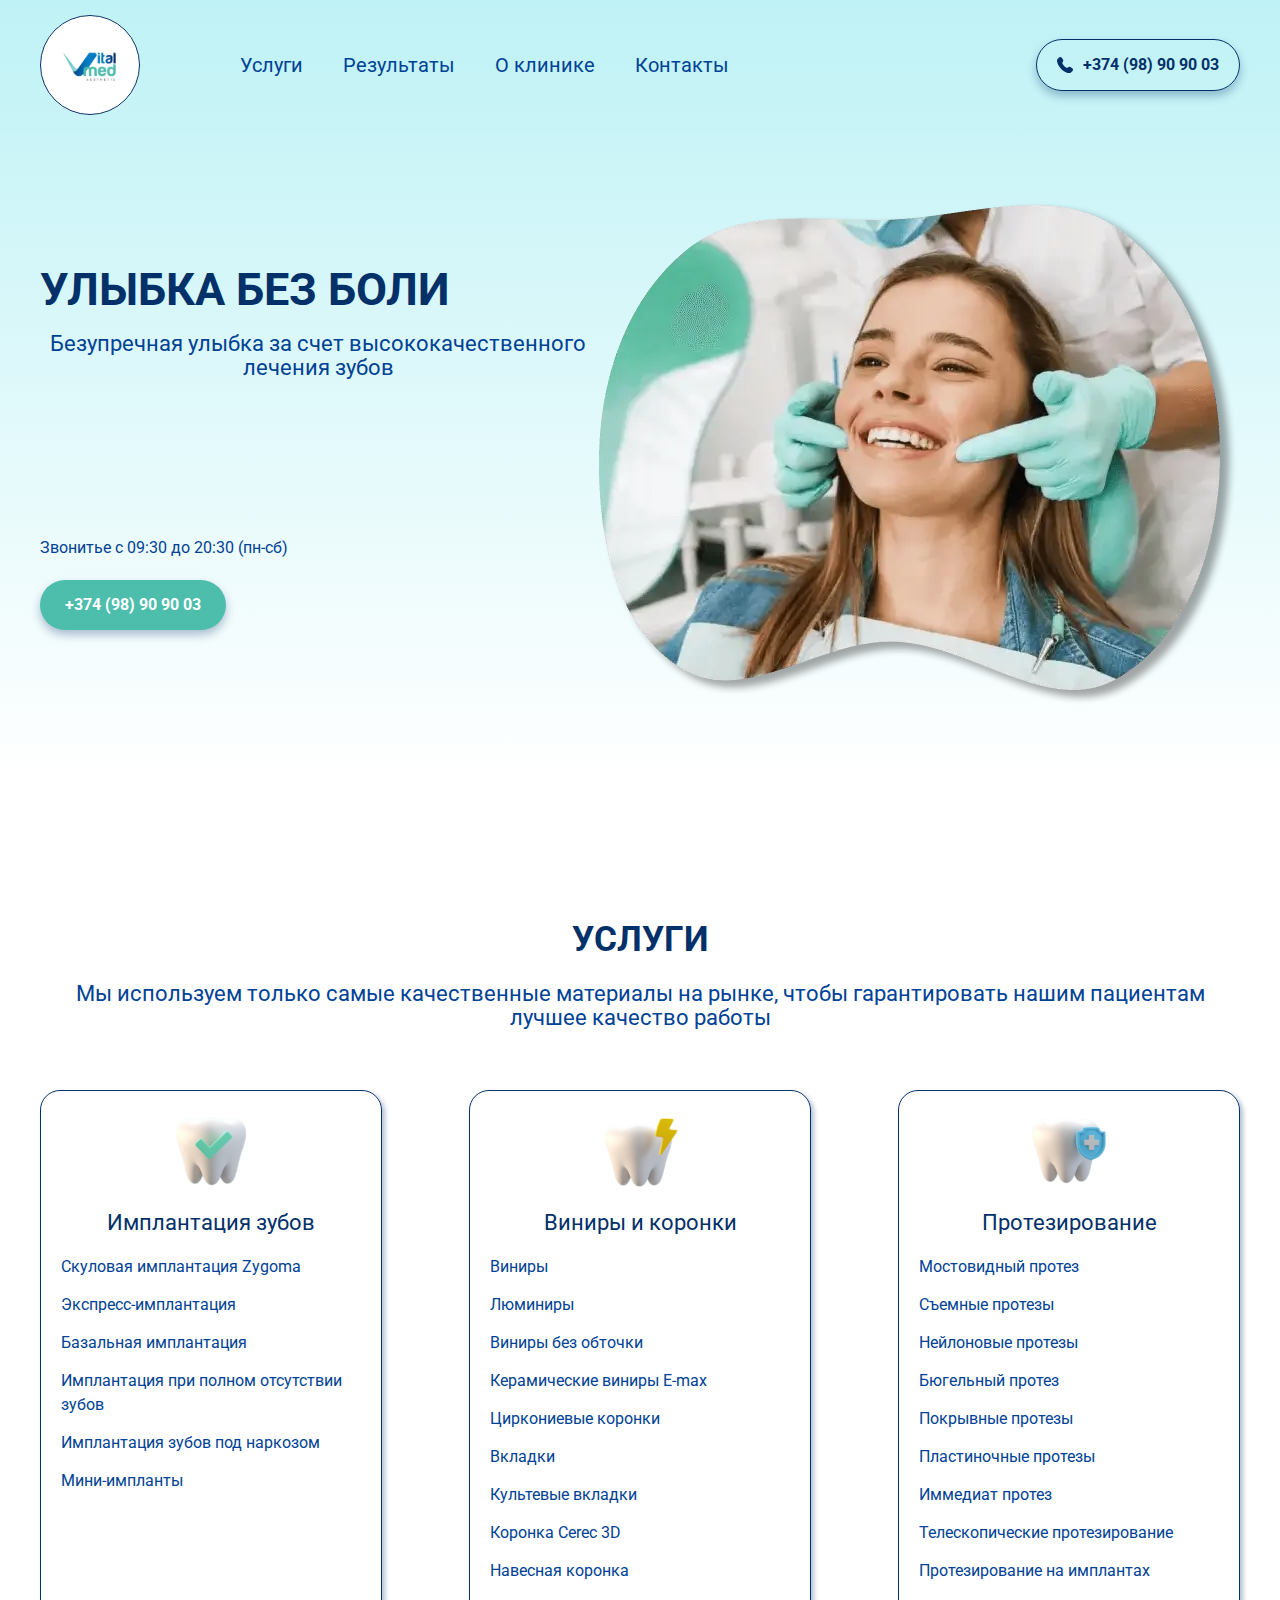
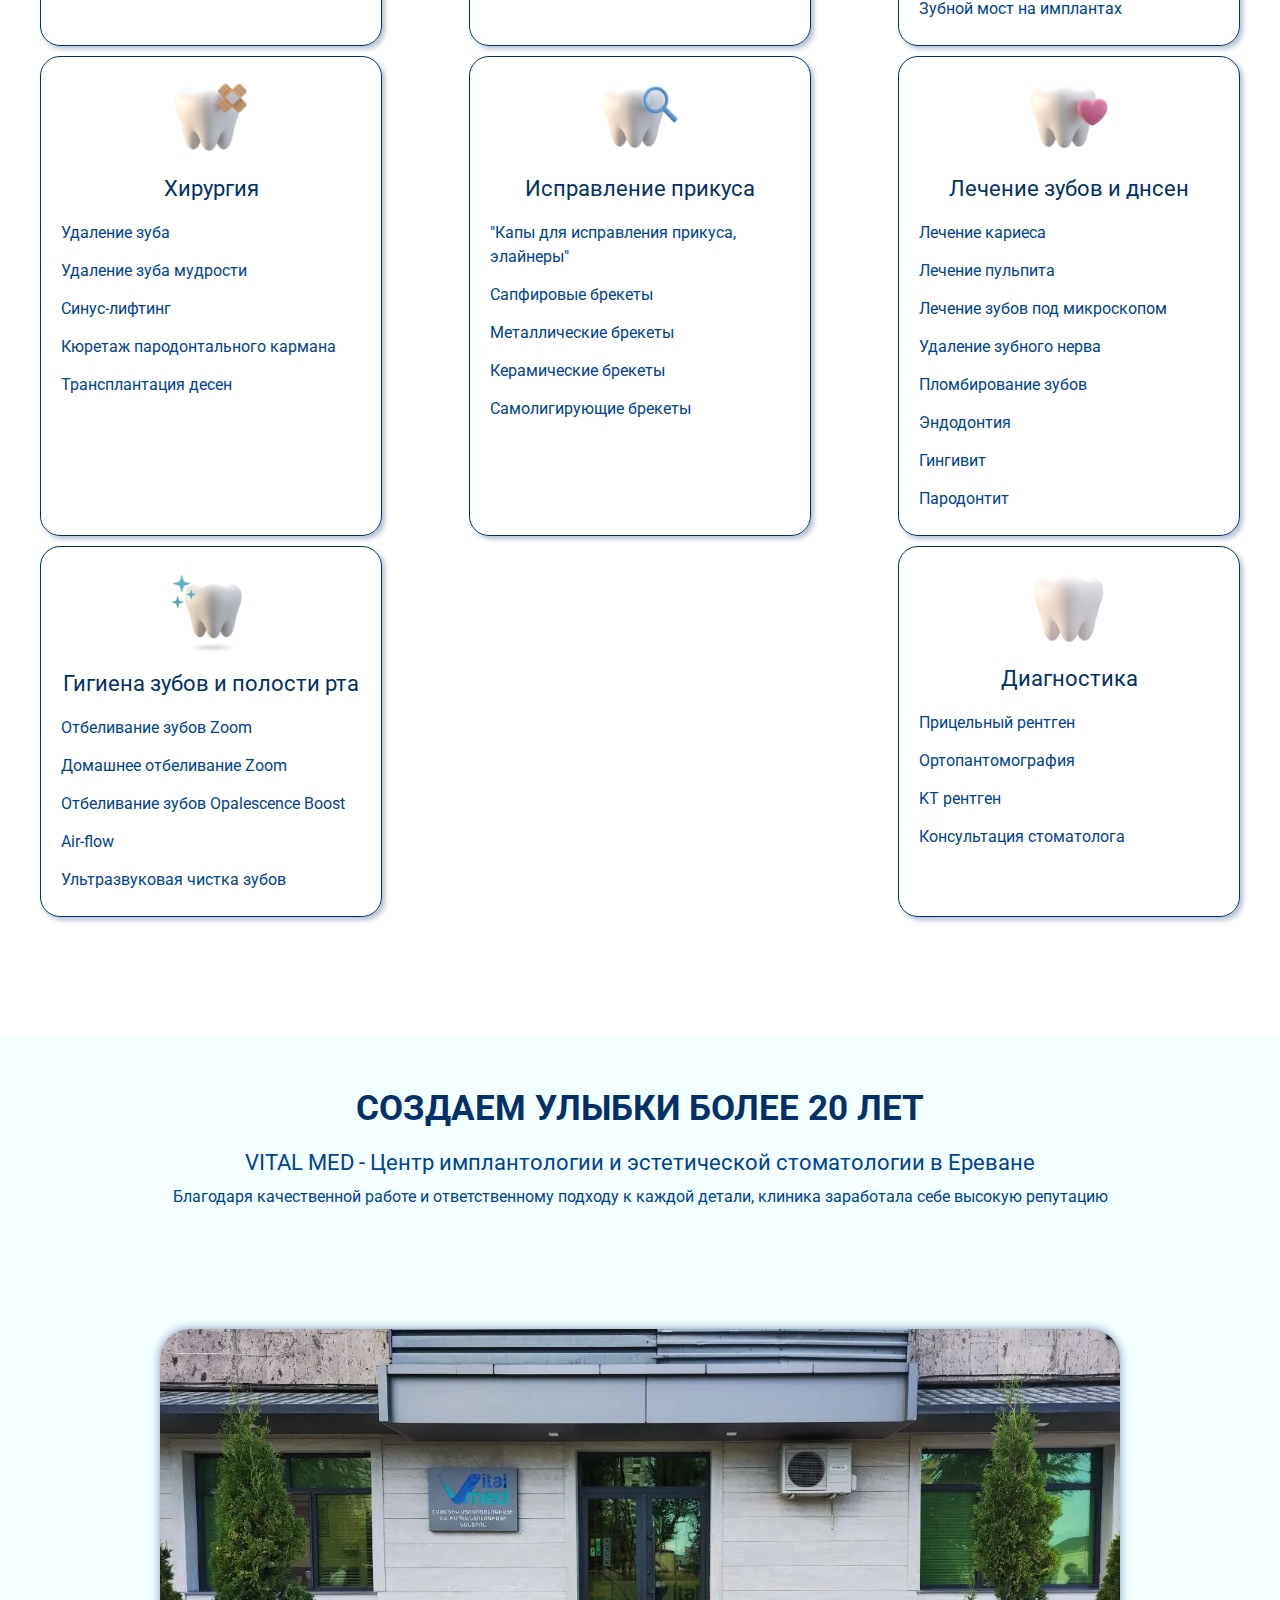
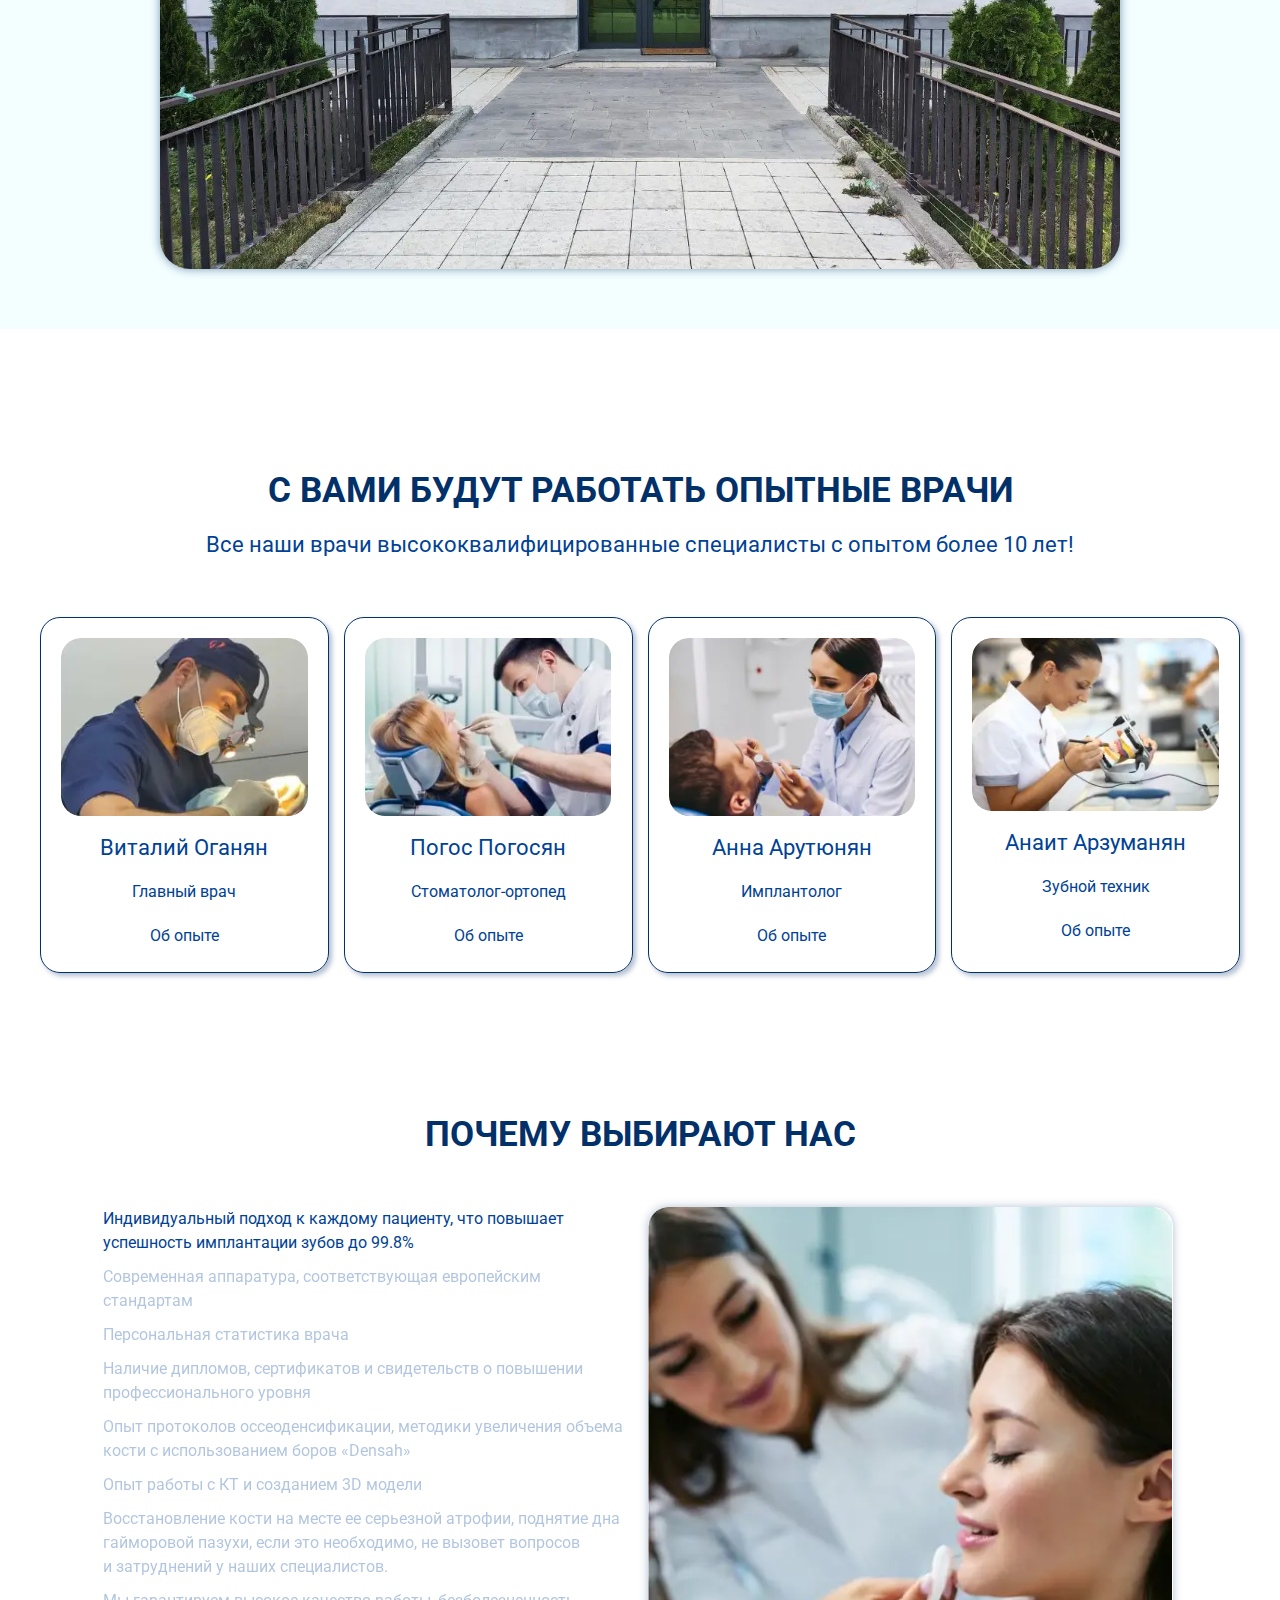
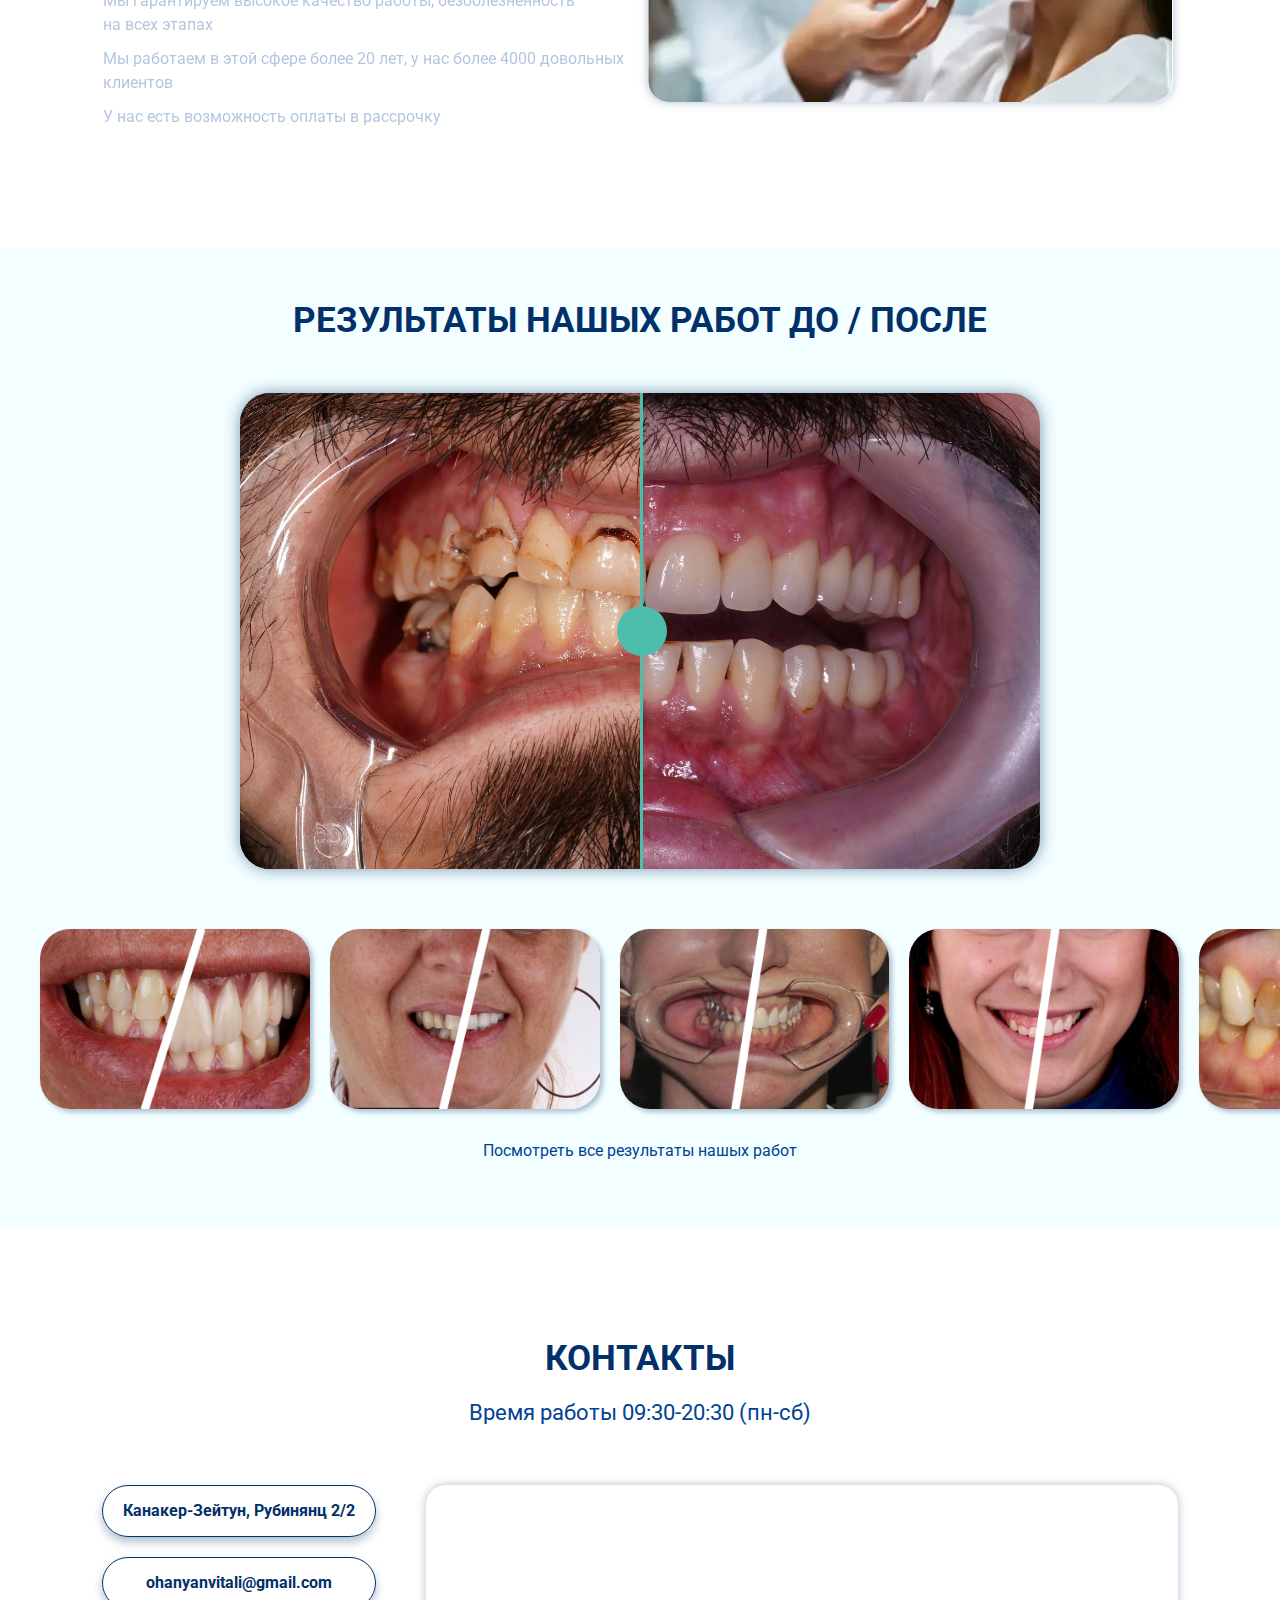
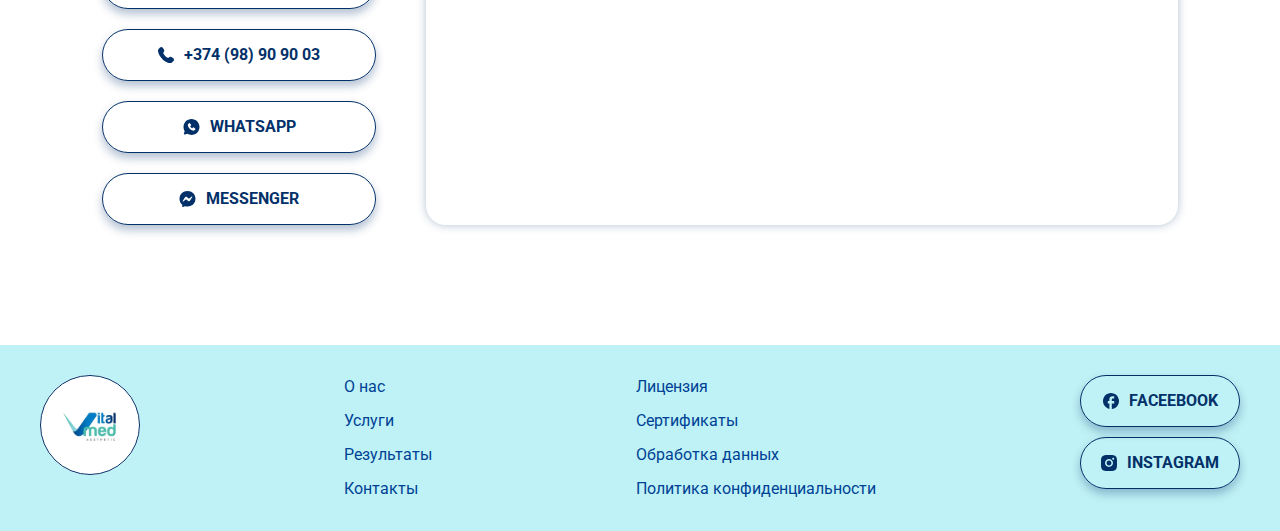
<file: index.html>
<!DOCTYPE html>
<html lang="ru">

<head>
	<meta charset="UTF-8">
	<meta name="viewport" content="width=device-width, initial-scale=1.0">
	<link rel="preconnect" href="https://fonts.googleapis.com">
	<link rel="preconnect" href="https://fonts.gstatic.com" crossorigin>
	<link href="https://fonts.googleapis.com/css2?family=Roboto:wght@300;400;500;700&display=swap" rel="stylesheet">
	<link rel="stylesheet" href="css/style.min.css">

	<!--favicon-->
	<link rel="apple-touch-icon" sizes="180x180" href="favicon/apple-touch-icon.png">
	<link rel="icon" type="image/png" sizes="32x32" href="favicon/favicon-32x32.png">
	<link rel="icon" type="image/png" sizes="16x16" href="favicon/favicon-16x16.png">
	<link rel="manifest" href="favicon/site.webmanifest">
	<link rel="mask-icon" href="favicon/safari-pinned-tab.svg" color="#5bbad5">
	<meta name="msapplication-TileColor" content="#00aba9">
	<meta name="theme-color" content="#ffffff">

	<!-- Primary Meta Tags -->
	<title>Современная стоматология и преображение улыбки Vital Med</title>
	<meta name="title" content="Современная стоматология и преображение улыбки Vital Med" />
	<meta name="description"
		content="Стоматология для всех. Услуги: отбеливание, имплантация, ортодонтия... Vital Med заботится о вашей улыбке." />

	<!-- Open Graph / Facebook -->
	<meta property="og:type" content="website" />
	<meta property="og:url" content="https://vitalmed.am/" />
	<meta property="og:title" content="Современная стоматология и преображение улыбки Vital Med" />
	<meta property="og:description"
		content="Стоматология для всех. Услуги: отбеливание, имплантация, ортодонтия... Vital Med заботится о вашей улыбке." />
	<meta property="og:image" content="https://vitalmed.am/img/Meta_tag.jpg" />

	<!-- Twitter -->
	<meta property="twitter:card" content="summary_large_image" />
	<meta property="twitter:url" content="https://vitalmed.am/" />
	<meta property="twitter:title" content="Современная стоматология и преображение улыбки Vital Med" />
	<meta property="twitter:description"
		content="Стоматология для всех. Услуги: отбеливание, имплантация, ортодонтия... Vital Med заботится о вашей улыбке." />
	<meta property="twitter:image" content="https://vitalmed.am/img/Meta_tag.jpg" />

</head>

<body>

	<header class="header" id="header">
		<div class="container">
			<div class="header_wrapper">
				<a href="index.html#header" class="logo">
					<img src="icon/Logo.svg" alt="logo">
				</a>
				<div class="menu">
					<nav>
						<ul>
							<li><a class="menu_item" href="#services">Услуги</a></li>
							<li><a class="menu_item" href="#results">Результаты</a></li>
							<li><a class="menu_item" href="#about">О клинике</a></li>
							<li><a class="menu_item" href="#contacts">Контакты</a></li>
						</ul>
					</nav>
					<a class="button" href="tel:37498909003"><img src="icon/phone.svg" alt="phone">+374 (98) 90 90
						03</a>
				</div>
				<div class="burger">
					<span></span>
					<span></span>
					<span></span>
				</div>
			</div>
		</div>
	</header>

	<section class="promo" id="promo">
		<div class="container">
			<div class="promo_wrapper">
				<div class="promo_text">
					<div class="promo_text-titles">
						<h1 class="promo_title">Улыбка без боли</h1>
						<h3 class="promo_subtitle">
							Безупречная улыбка за счет высококачественного лечения зубов
						</h3>
					</div>
					<div class="promo_text-buttons">
						<p class="promo_descr">
							Звонитье с 09:30 до 20:30 (пн-сб)
						</p>
						<a class="mainbutton" href="tel:37498909003">+374 (98) 90 90
							03</a>
					</div>
				</div>
				<img src="img/main_img.webp" alt="img" class="promo_img">
			</div>
		</div>
	</section>

	<section class="services" id="services">
		<div class="container">
			<h2 class="services_title">УСЛУГИ</h2>
			<h3 class="services_subtitle">Мы используем
				только самые качественные материалы на рынке, чтобы гарантировать нашим пациентам лучшее качество
				работы
			</h3>
			<div class="services_wrapper">
				<div class="services_card">
					<img class="services_image" src="icon/implants.svg" alt="icon">
					<h3 class="services_card_title">
						Имплантация зубов
					</h3>
					<ul>
						<li><a class="textbutton" href="implants.html#implants">Скуловая имплантация Zygoma</a></li>
						<li><a class="textbutton" href="implants.html#implants">Экспресс-имплантация</a></li>
						<li><a class="textbutton" href="implants.html#implants">Базальная имплантация</a></li>
						<li><a class="textbutton" href="implants.html#implants">Имплантация при полном отсутствии
								зубов</a></li>
						<li><a class="textbutton" href="implants.html#implants">Имплантация зубов под наркозом</a></li>
						<li><a class="textbutton" href="implants.html#implants">Мини-импланты</a></li>
					</ul>
				</div>
				<div class="services_card">
					<img class="services_image" src="icon/crownsandbridges.svg" alt="icon">
					<h3 class="services_card_title">
						Виниры и коронки
					</h3>
					<ul>
						<li><a class="textbutton" href="#">Виниры</a></li>
						<li><a class="textbutton" href="#">Люминиры</a></li>
						<li><a class="textbutton" href="#">Виниры без обточки</a></li>
						<li><a class="textbutton" href="#">Керамические виниры E-max</a></li>
						<li><a class="textbutton" href="#">Циркониевые коронки</a></li>
						<li><a class="textbutton" href="#">Вкладки</a></li>
						<li><a class="textbutton" href="#">Культевые вкладки</a></li>
						<li><a class="textbutton" href="#">Коронка Cerec 3D</a></li>
						<li><a class="textbutton" href="#">Навесная коронка</a></li>
					</ul>
				</div>
				<div class="services_card">
					<img class="services_image" src="icon/veneers.svg" alt="icon">
					<h3 class="services_card_title">
						Протезирование
					</h3>
					<ul>
						<li><a class="textbutton" href="#">Мостовидный протез</a></li>
						<li><a class="textbutton" href="#">Съемные протезы </a></li>
						<li><a class="textbutton" href="#">Нейлоновые протезы</a></li>
						<li><a class="textbutton" href="#">Бюгельный протез</a></li>
						<li><a class="textbutton" href="#">Покрывные протезы</a></li>
						<li><a class="textbutton" href="#">Пластиночные протезы</a></li>
						<li><a class="textbutton" href="#">Иммедиат протез</a></li>
						<li><a class="textbutton" href="#">Телескопические протезирование</a></li>
						<li><a class="textbutton" href="#">Протезирование на имплантах</a></li>
						<li><a class="textbutton" href="#">Зубной мост на имплантах</a></li>
					</ul>
				</div>
				<div class="services_card">
					<img class="services_image" src="icon/periodontal.svg" alt="icon">
					<h3 class="services_card_title">
						Хирургия
					</h3>
					<ul>
						<li><a class="textbutton" href="#">Удаление зуба</a></li>
						<li><a class="textbutton" href="#">Удаление зуба мудрости</a></li>
						<li><a class="textbutton" href="#">Синус-лифтинг</a></li>
						<li><a class="textbutton" href="#">Кюретаж пародонтального кармана</a></li>
						<li><a class="textbutton" href="#">Трансплантация десен</a></li>
					</ul>
				</div>
				<div class="services_card">
					<img class="services_image" src="icon/restavration.svg" alt="icon">
					<h3 class="services_card_title">
						Исправление прикуса
					</h3>
					<ul>
						<li><a class="textbutton" href="#">"Капы для исправления прикуса,
								элайнеры"</a></li>
						<li><a class="textbutton" href="#">Сапфировые брекеты</a></li>
						<li><a class="textbutton" href="#">Металлические брекеты</a></li>
						<li><a class="textbutton" href="#">Керамические брекеты</a></li>
						<li><a class="textbutton" href="#">Самолигирующие брекеты</a></li>
					</ul>
				</div>
				<div class="services_card">
					<img class="services_image" src="icon/estetic.svg" alt="icon">
					<h3 class="services_card_title">
						Лечение зубов и днсен
					</h3>
					<ul>
						<li><a class="textbutton" href="#">Лечение кариеса</a></li>
						<li><a class="textbutton" href="#">Лечение пульпита</a></li>
						<li><a class="textbutton" href="#">Лечение зубов под микроскопом</a></li>
						<li><a class="textbutton" href="#">Удаление зубного нерва</a></li>
						<li><a class="textbutton" href="#">Пломбирование зубов</a></li>
						<li><a class="textbutton" href="#">Эндодонтия</a></li>
						<li><a class="textbutton" href="#">Гингивит</a></li>
						<li><a class="textbutton" href="#">Пародонтит</a></li>
					</ul>
				</div>
				<div class="services_card">
					<img class="services_image" src="icon/whitening.svg" alt="icon">
					<h3 class="services_card_title">
						Гигиена зубов и полости рта
					</h3>
					<ul>
						<li><a class="textbutton" href="#">Отбеливание зубов Zoom</a></li>
						<li><a class="textbutton" href="#">Домашнее отбеливание Zoom</a></li>
						<li><a class="textbutton" href="#">Отбеливание зубов Opalescence Boost</a></li>
						<li><a class="textbutton" href="#">Air-flow</a></li>
						<li><a class="textbutton" href="#">Ультразвуковая чистка зубов</a></li>
					</ul>
				</div>
				<div class="services_card">
					<img class="services_image" src="icon/generalDentistry.svg" alt="icon">
					<h3 class="services_card_title">
						Диагностика
					</h3>
					<ul>
						<li><a class="textbutton" href="#">Прицельный рентген</a></li>
						<li><a class="textbutton" href="#">Ортопантомография</a></li>
						<li><a class="textbutton" href="#">KT рентген</a></li>
						<li><a class="textbutton" href="#">Консультация стоматолога</a></li>
					</ul>
				</div>
			</div>
		</div>
	</section>

	<section class="about" id="about">
		<div class="container">
			<h2 class="about_title">
				СОЗДАЕМ улыбки более 20 лет
			</h2>
			<h3 class="about_subtitle">
				VITAL MED - Центр имплантологии и эстетической стоматологии в Ереване
			</h3>
			<p class="about_subtitle-descr">Благодаря качественной работе и
				ответственному подходу к каждой детали, клиника заработала себе высокую репутацию</p>
			<div class="about_textWrapper">

			</div>
			<div class="about_slider">
				<div class="about_slider-line">
					<img class="aboutImg" src="img/about1.webp" alt="slide img">
					<img class="aboutImg" src="img/about2.webp" alt="slide img">
					<img class="aboutImg" src="img/about3.webp" alt="slide img">
					<img class="aboutImg" src="img/about4.webp" alt="slide img">
					<img class="aboutImg" src="img/about5.webp" alt="slide img">
					<img class="aboutImg" src="img/about6.webp" alt="slide img">
				</div>
				<div class="slider_next"><img src="icon/next.svg" alt="next"></div>
				<div class="slider_prew"><img src="icon/prev.svg" alt="prev"></div>
			</div>
		</div>
	</section>

	<section class="doctors">
		<div class="container">
			<h2 class="doctors_title">С вами будут работать
				опытные врачи</h2>
			<h3 class="doctors_subtitle">Все наши врачи
				высококвалифицированные специалисты с опытом более 10 лет!</h3>
			<div class="doctors_wrapper">
				<div class="doctors_cards">
					<div class="doctors_cards_image-wrapper">
						<img class="doctors_image" src="img/doctor_1.webp" alt="">
					</div>
					<h3 class="doctors_cards_title">Виталий Оганян</h3>
					<p class="doctors_cards_subtitle">Главный врач</p>
					<a class="textbutton" href="doctors.html#chiefdoctor">Об опыте</a>
				</div>
				<div class="doctors_cards">
					<div class="doctors_cards_image-wrapper">
						<img class="doctors_image" src="img/doctor_2.webp" alt="">
					</div>
					<h3 class="doctors_cards_title">Погос Погосян</h3>
					<p class="doctors_cards_subtitle">Стоматолог-ортопед</p>
					<a class="textbutton" href="doctors.html#chiefdoctor">Об опыте</a>
				</div>
				<div class="doctors_cards">
					<div class="doctors_cards_image-wrapper">
						<img class="doctors_image" src="img/doctor_3.webp" alt="">
					</div>
					<h3 class="doctors_cards_title">Анна Арутюнян</h3>
					<p class="doctors_cards_subtitle">Имплантолог</p>
					<a class="textbutton" href="doctors.html#chiefdoctor">Об опыте</a>
				</div>
				<div class="doctors_cards">
					<div class="doctors_cards_image-wrapper">
						<img class="doctors_image" src="img/doctor_4.webp" alt="">
					</div>
					<h3 class="doctors_cards_title">Анаит Арзуманян</h3>
					<p class="doctors_cards_subtitle">Зубной техник</p>
					<a class="textbutton" href="doctors.html#chiefdoctor">Об опыте</a>
				</div>
			</div>
		</div>
	</section>

	<section class="advantages">
		<div class="container">
			<h2 class="advantages_title">почему выбирают нас</h2>
			<div class="advantages_wrapper">
				<ul class="advantages_text">
					<li>Индивидуальный подход к каждому пациенту, что повышает успешность имплантации зубов до 99.8%
					</li>
					<li>Современная аппаратура, соответствующая европейским стандартам</li>
					<li>Персональная статистика врача</li>
					<li>Наличие дипломов, сертификатов и свидетельств о повышении профессионального уровня</li>
					<li>Опыт протоколов оссеоденсификации, методики увеличения объема кости с использованием боров
						«Densah»</li>
					<li>Опыт работы с КТ и созданием 3D модели</li>
					<li>Восстановление кости на месте ее серьезной атрофии, поднятие дна гайморовой пазухи, если это
						необходимо, не вызовет вопросов и затруднений у наших специалистов.</li>
					<li>Мы гарантируем высокое качество работы, безболезненность на всех этапах</li>
					<li>Мы работаем в этой сфере более 20 лет, у нас более 4000 довольных клиентов</li>
					<li>У нас есть возможность оплаты в рассрочку</li>
				</ul>
				<div class="carousel_advantages">
					<div><img src="img/advantage_1.webp" alt="img"></div>
					<div><img src="img/advantage_2.webp" alt="img"></div>
					<div><img src="img/advantage_3.webp" alt="img"></div>
					<div><img src="img/advantage_4.webp" alt="img"></div>
					<div><img src="img/advantage_5.webp" alt="img"></div>
					<div><img src="img/advantage_6.webp" alt="img"></div>
					<div><img src="img/advantage_7.webp" alt="img"></div>
					<div><img src="img/advantage_8.webp" alt="img"></div>
					<div><img src="img/advantage_9.webp" alt="img"></div>
					<div><img src="img/advantage_10.webp" alt="img"></div>
				</div>
			</div>
		</div>
	</section>

	<section class="results" id="results">
		<div class="container">
			<h2 class="results_title">
				Результаты НАШЫХ РАБОТ До / после
			</h2>
			<div class="slider_results">
				<div class="before">
					<img src="img/before.webp" alt="">
				</div>
				<div class="after">
					<img src="img/after.webp" alt="">
				</div>
				<div class="change"></div>
			</div>
			<div class="elseResults">
				<img class="imgFirst" src="img/afterBeforeFirst.jpg" alt="">
				<img class="imgSecond" src="img/afterBeforeSecond.jpg" alt="">
				<img class="imgThird" src="img/afterBeforeThird.jpg" alt="">
				<img class="imgFour" src="img/afterBeforeFour.jpg" alt="">
				<img class="imgFive" src="img/afterBeforeFive.jpg" alt="">
			</div>
			<a class="textbutton" href="#">Посмотреть все результаты нашых работ</a>
		</div>
	</section>

	<section class="contacts" id="contacts">
		<div class="container">
			<h2 class="contacts_title">Контакты</h2>
			<h3 class="contacts_subtitle">Время работы 09:30-20:30 (пн-сб)</h3>
			<div class="contacts_wrapper">
				<div class="contacts_context">
					<a class="button large lowerCase"
						href="https://yandex.ru/maps/org/vital_med/232007067813/?ll=44.541077%2C40.199365&z=16"
						target="_blank">
						Канакер-Зейтун, Рубинянц 2/2</a>
					<a class="button large lowerCase" href="mailto:ohanyanvitali@gmail.com"
						target="_blank">ohanyanvitali@gmail.com</a>
					<a class="button large" href="tel:+37498909003"><img src="icon/phone.svg" alt="phone"
							target="_blank">+374 (98)
						90 90
						03</a>
					<a class="button large" href="https://wa.me/37498909003" target="_blank"><img
							src="icon/whatsapp.svg" alt="whatsapp">whatsapp</a>
					<a class="button large" href="https://m.me/VitalMedYerevan" target="_blank"><img
							src="icon/masanger.svg" alt="masanger">messenger</a>
				</div>
				<div class="contacts_map">
					<iframe
						src="https://www.google.com/maps/embed?pb=!1m14!1m8!1m3!1d3047.437956119804!2d44.5384317!3d40.1993199!3m2!1i1024!2i768!4f13.1!3m3!1m2!1s0x406aa330ade40b11%3A0xc83c1389f2f8985c!2sVital%20Med%20Dental%20Clinic!5e0!3m2!1sru!2sam!4v1721815579557!5m2!1sru!2sam"
						width="100%" height="100%" style="border:0;" allowfullscreen="" loading="lazy"
						referrerpolicy="no-referrer-when-downgrade"></iframe>
				</div>
			</div>
		</div>
	</section>

	<footer class="footer">
		<div class="container">
			<div class="footer_wrapper">
				<a href="#promo"><img class="footer_logo" src="icon/Logo.svg" alt="logo"></a>
				<ul>
					<li><a href="#about">О нас</a></li>
					<li><a href="#services">Услуги</a></li>
					<li><a href="#results">Результаты</a></li>
					<li><a href="#contacts">Контакты</a></li>
				</ul>
				<ul>
					<li><a href="#">Лицензия</a></li>
					<li><a href="#">Сертификаты</a></li>
					<li><a href="#">Обработка данных</a></li>
					<li><a href="#">Политика конфиденциальности</a></li>
				</ul>
				<div class="footer_buttons">
					<a class="button" href="https://www.facebook.com/VitalMedYerevan" target="_blank"><img
							src="icon/facebook.svg" alt="facebook">faceebook</a>
					<a class="button" href="https://www.instagram.com/vital_med_" target="_blank"><img
							src="icon/instagram.svg" alt="instagram">instagram</a>
				</div>
			</div>
		</div>
	</footer>

	<a href="#promo" class="pageup">
		<img src="icon/circle-chevron-up-solid.svg" alt="pageup">
	</a>

	<script src="js/script.js"></script>
	<script src="js/slider.js"></script>

</body>

</html>
</file>
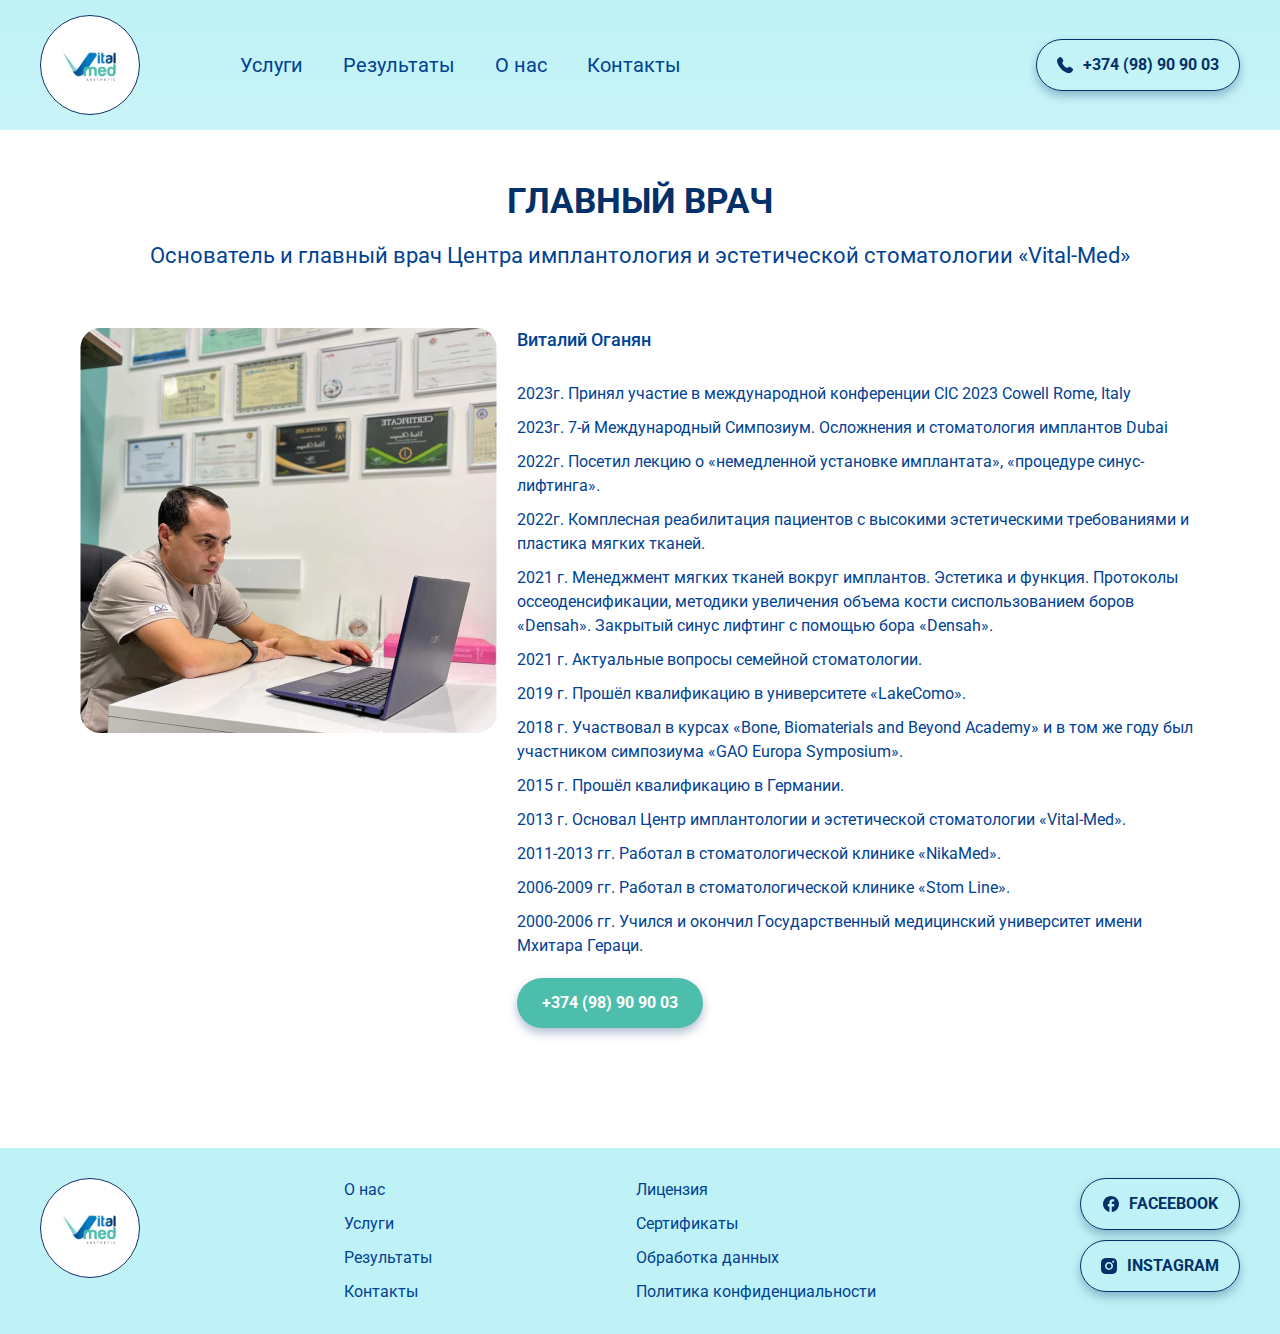
<file: doctors.html>
<!DOCTYPE html>
<html lang="ru">

<head>
    <meta charset="UTF-8">
    <meta name="viewport" content="width=device-width, initial-scale=1.0">
    <link rel="preconnect" href="https://fonts.googleapis.com">
    <link rel="preconnect" href="https://fonts.gstatic.com" crossorigin>
    <link href="https://fonts.googleapis.com/css2?family=Roboto:wght@300;400;500;700&display=swap" rel="stylesheet">
    <link rel="stylesheet" href="css/style.min.css">
    <title>Доктора</title>
    <link rel="apple-touch-icon" sizes="180x180" href="favicon/apple-touch-icon.png">
    <link rel="icon" type="image/png" sizes="32x32" href="favicon/favicon-32x32.png">
    <link rel="icon" type="image/png" sizes="16x16" href="favicon/favicon-16x16.png">
    <link rel="manifest" href="favicon/site.webmanifest">
    <link rel="mask-icon" href="favicon/safari-pinned-tab.svg" color="#5bbad5">
    <meta name="msapplication-TileColor" content="#00aba9">
    <meta name="theme-color" content="#ffffff">
</head>

<body>

    <header class="header" id="header">
        <div class="container">
            <div class="header_wrapper">
                <a href="index.html#header" class="logo">
                    <img src="icon/Logo.svg" alt="logo">
                </a>
                <div class="menu">
                    <nav>
                        <ul>
                            <li><a class="menu_item" href="index.html#services">Услуги</a></li>
                            <li><a class="menu_item" href="index.html#results">Результаты</a></li>
                            <li><a class="menu_item" href="index.html#about">О нас</a></li>
                            <li><a class="menu_item" href="index.html#contacts">Контакты</a></li>
                        </ul>
                    </nav>
                    <a class="button" href="tel:37498909003"><img src="icon/phone.svg" alt="phone">+374 (98) 90 90
                        03</a>
                </div>
                <div class="burger">
                    <span></span>
                    <span></span>
                    <span></span>
                </div>
            </div>
        </div>
    </header>

    <section class="chiefdoctor" id="chiefdoctor">
        <div class="container">
            <h2 class="title_chiefdoctor">Главный врач</h2>
            <h3 class="subtitle_doctors">Основатель и главный врач Центра имплантология и эстетической стоматологии
                «Vital-Med»</h3>
            <div class="wrapper_doctors">
                <img src="img/doctors/Vitali.jpg" alt="img">
                <div class="content_doctors">
                    <h4 class="name_doctors">Виталий Оганян</h4>
                    <ul class="text_doctors">
                        <li>2023г. Принял участие в международной конференции CIC 2023 Cowell Rome, Italy</li>
                        <li>2023г. 7-й Международный Симпозиум. Осложнения и стоматология имплантов Dubai</li>
                        <li>2022г. Посетил лекцию о «немедленной установке имплантата», «процедуре синус-лифтинга».</li>
                        <li>2022г. Комплесная реабилитация пациентов с высокими эстетическими требованиями и пластика
                            мягких
                            тканей.</li>
                        <li>2021 г. Менеджмент мягких тканей вокруг имплантов. Эстетика и функция. Протоколы
                            оссеоденсификации, методики увеличения объема кости сиспользованием боров «Densah». Закрытый
                            синус лифтинг с помощью бора «Densah».</li>
                        <li>2021 г. Актуальные вопросы семейной стоматологии.</li>
                        <li>2019 г. Прошёл квалификацию в университете «LakeComo».</li>
                        <li>2018 г. Участвовал в курсах «Bone, Biomaterials and Beyond Academy» и в том же году был
                            участником симпозиума «GAO Europa Symposium».</li>
                        <li>2015 г. Прошёл квалификацию в Германии.</li>
                        <li>2013 г. Основал Центр имплантологии и эстетической стоматологии «Vital-Med».</li>
                        <li>2011-2013 гг. Работал в стоматологической клинике «NikaMed».</li>
                        <li>2006-2009 гг. Работал в стоматологической клинике «Stom Line».</li>
                        <li>2000-2006 гг. Учился и окончил Государственный медицинский университет имени Мхитара Гераци.
                        </li>
                    </ul>
                    <a class="mainbutton" href="tel:37498909003">+374 (98) 90 90
                        03</a>
                </div>
            </div>
        </div>
    </section>


    <footer class="footer">
        <div class="container">
            <div class="footer_wrapper">
                <a href="index.html"><img class="footer_logo" src="icon/Logo.svg" alt="logo"></a>
                <ul>
                    <li><a href="index.html#about">О нас</a></li>
                    <li><a href="index.html#services">Услуги</a></li>
                    <li><a href="index.html#results">Результаты</a></li>
                    <li><a href="index.html#contacts">Контакты</a></li>
                </ul>
                <ul>
                    <li><a href="#">Лицензия</a></li>
                    <li><a href="#">Сертификаты</a></li>
                    <li><a href="#">Обработка данных</a></li>
                    <li><a href="#">Политика конфиденциальности</a></li>
                </ul>
                <div class="footer_buttons">
                    <a class="button" href="https://www.facebook.com/VitalMedYerevan" target="_blank"><img
                            src="icon/facebook.svg" alt="facebook">faceebook</a>
                    <a class="button" href="https://www.instagram.com/vital_med_" target="_blank"><img
                            src="icon/instagram.svg" alt="instagram">instagram</a>
                </div>
            </div>
        </div>
    </footer>

    <a href="#chiefdoctor" class="pageup">
        <img src="icon/circle-chevron-up-solid.svg" alt="pageup">
    </a>

    <script src="js/script.js"></script>

</body>

</html>
</file>
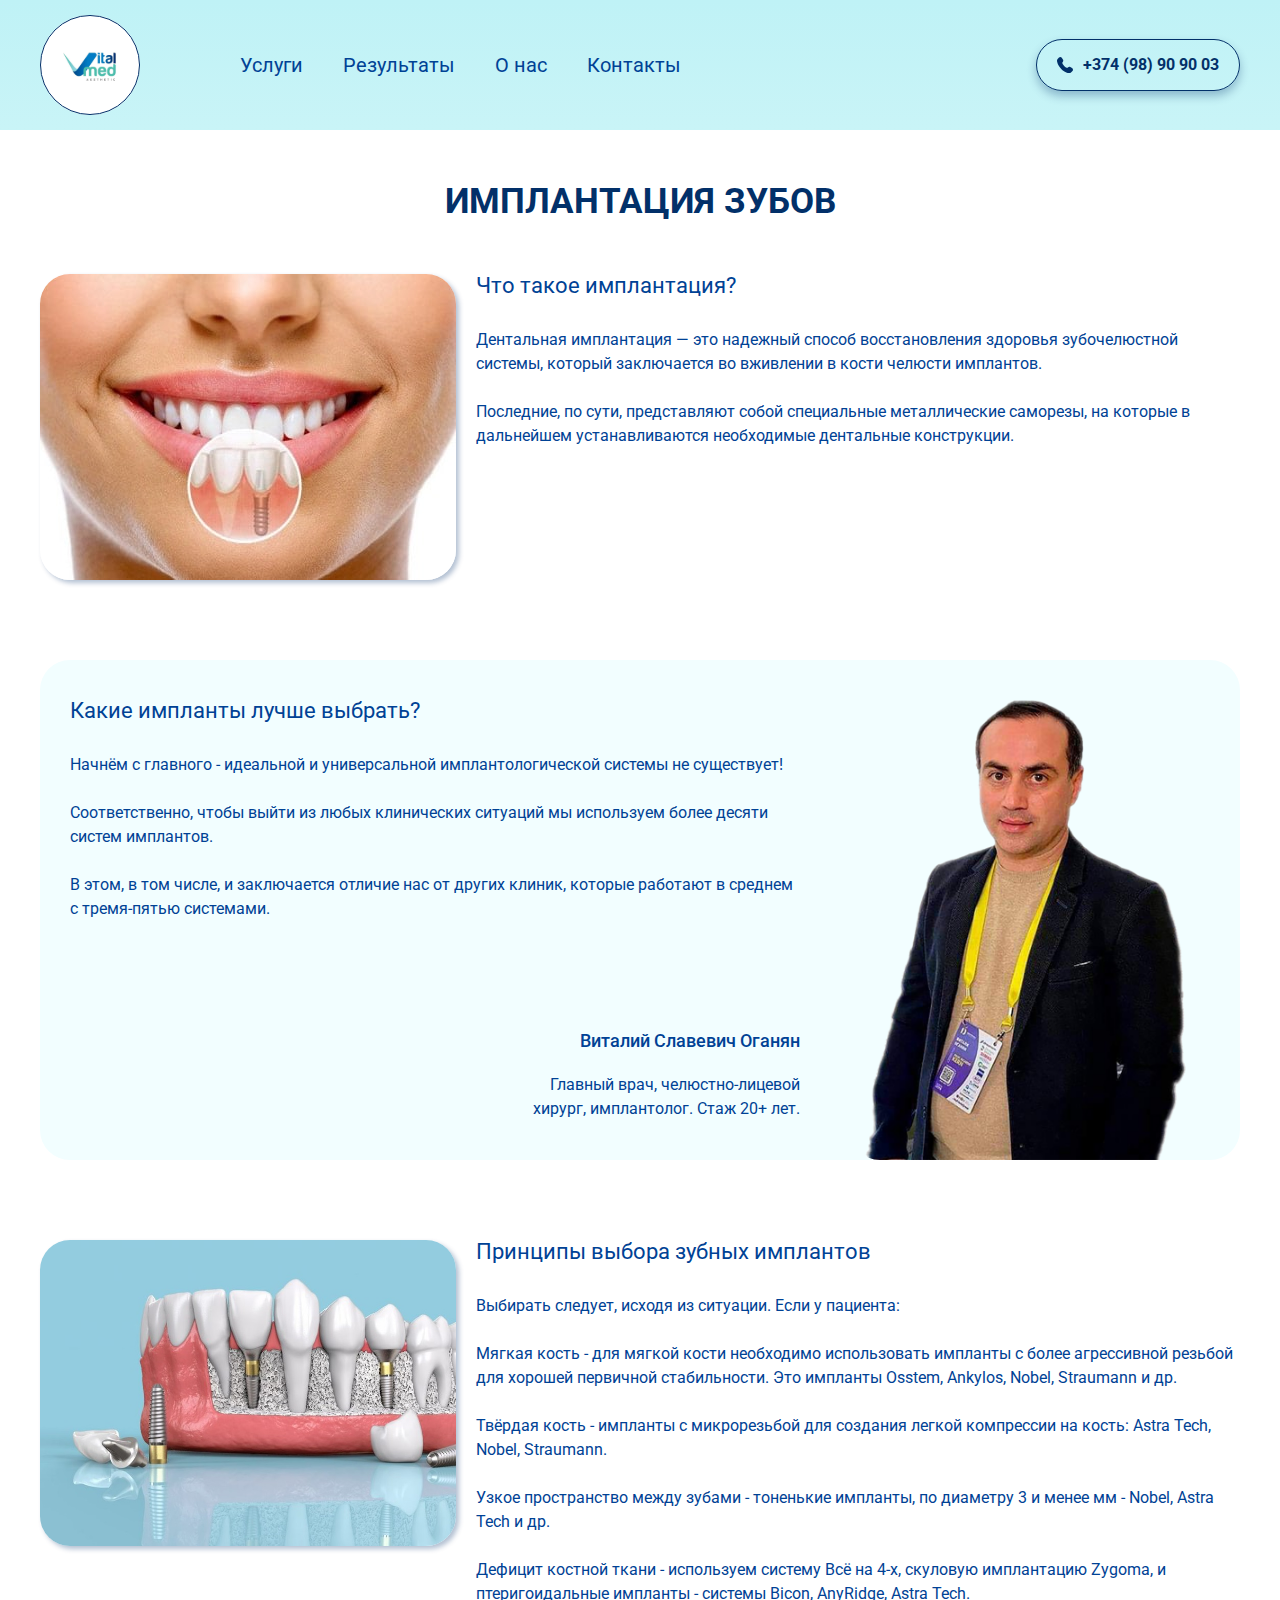
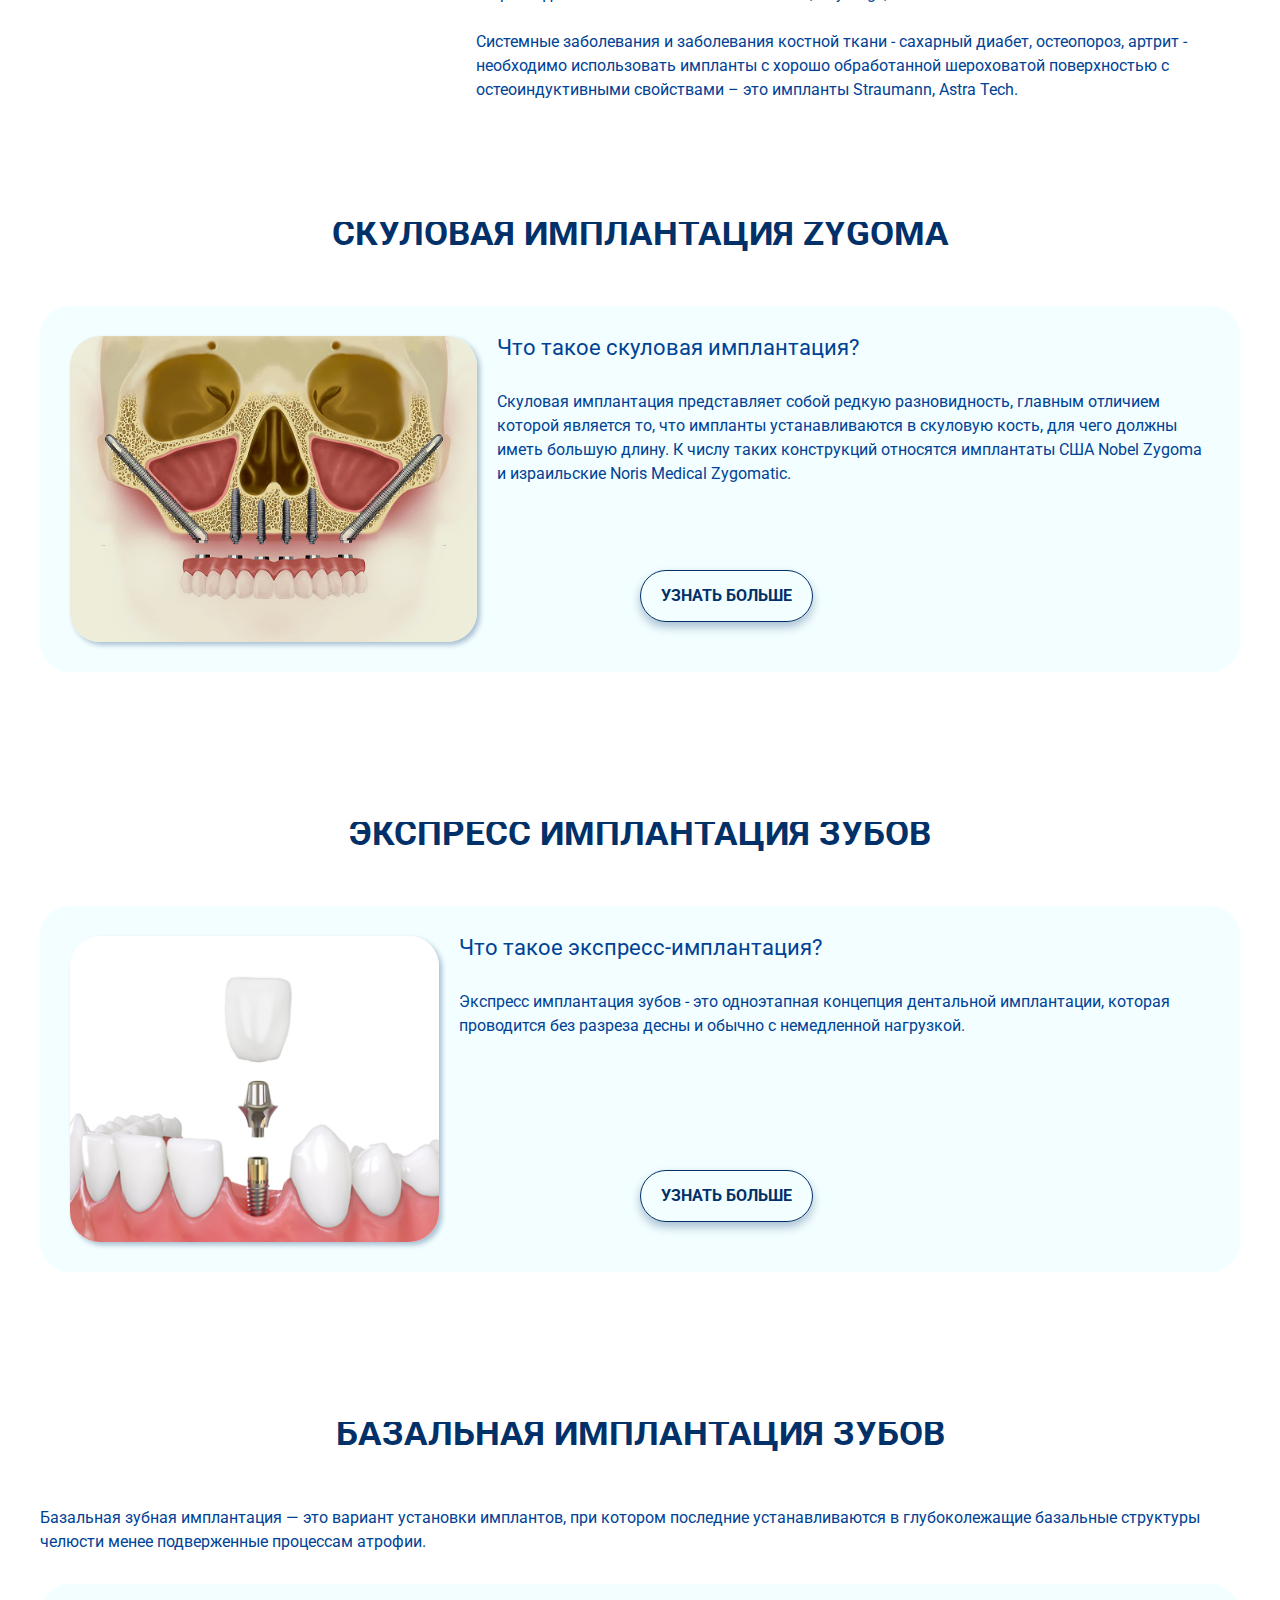
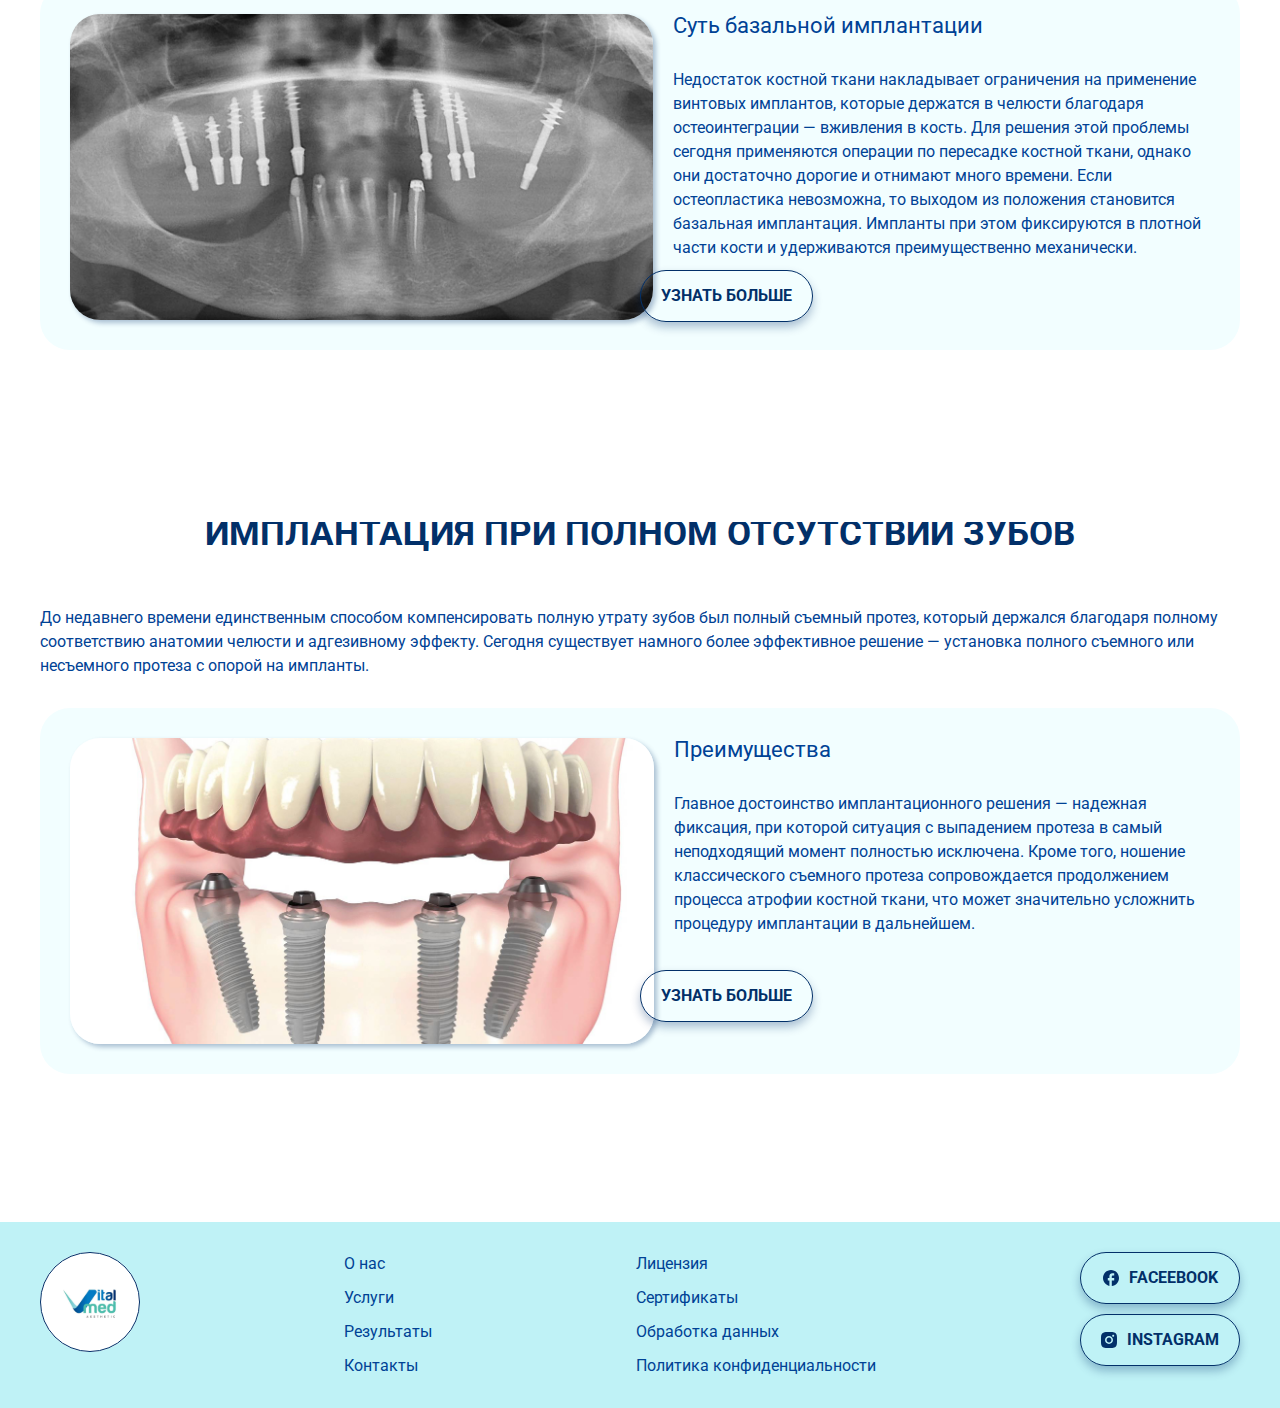
<file: implants.html>
<!DOCTYPE html>
<html lang="ru">

<head>
    <meta charset="UTF-8">
    <meta name="viewport" content="width=device-width, initial-scale=1.0">
    <link rel="preconnect" href="https://fonts.googleapis.com">
    <link rel="preconnect" href="https://fonts.gstatic.com" crossorigin>
    <link href="https://fonts.googleapis.com/css2?family=Roboto:wght@300;400;500;700&display=swap" rel="stylesheet">
    <link rel="stylesheet" href="css/style.min.css">
    <title>Услуги</title>
    <link rel="apple-touch-icon" sizes="180x180" href="favicon/apple-touch-icon.png">
    <link rel="icon" type="image/png" sizes="32x32" href="favicon/favicon-32x32.png">
    <link rel="icon" type="image/png" sizes="16x16" href="favicon/favicon-16x16.png">
    <link rel="manifest" href="favicon/site.webmanifest">
    <link rel="mask-icon" href="favicon/safari-pinned-tab.svg" color="#5bbad5">
    <meta name="msapplication-TileColor" content="#00aba9">
    <meta name="theme-color" content="#ffffff">
</head>

<body>

    <header class="header" id="header">
        <div class="container">
            <div class="header_wrapper">
                <a href="index.html#header" class="logo">
                    <img src="icon/Logo.svg" alt="logo">
                </a>
                <div class="menu">
                    <nav>
                        <ul>
                            <li><a class="menu_item" href="index.html#services">Услуги</a></li>
                            <li><a class="menu_item" href="index.html#results">Результаты</a></li>
                            <li><a class="menu_item" href="index.html#about">О нас</a></li>
                            <li><a class="menu_item" href="index.html#contacts">Контакты</a></li>
                        </ul>
                    </nav>
                    <a class="button" href="tel:37498909003"><img src="icon/phone.svg" alt="phone">+374 (98) 90 90
                        03</a>
                </div>
                <div class="burger">
                    <span></span>
                    <span></span>
                    <span></span>
                </div>
            </div>
        </div>
    </header>

    <section class="implants" id="implants">
        <div class="container">
            <h2 class="implants_title">Имплантация зубов</h2>
            <div class="implants_wrapper">
                <img class="mall" src="img/services/implants/implants.jpg" alt="img">
                <div class="content">
                    <h3>Что такое имплантация?</h3>
                    <p class="text">Дентальная имплантация — это надежный способ восстановления здоровья зубочелюстной
                        системы, который заключается во вживлении в кости челюсти имплантов. <br><br>
                        Последние, по сути, представляют собой специальные металлические саморезы, на которые в
                        дальнейшем устанавливаются необходимые дентальные конструкции.
                    </p>
                </div>
            </div>

            <div class="persone_wrapper">
                <div class="persone_content">
                    <div class="persone_content-text">
                        <h3>Какие импланты лучше выбрать?</h3>
                        <p class="text">Начнём с главного - идеальной и универсальной имплантологической системы не
                            существует! <br><br>
                            Соответственно, чтобы выйти из любых клинических ситуаций мы используем более десяти систем
                            имплантов. <br><br>
                            В этом, в том числе, и заключается отличие нас от других клиник, которые работают в среднем
                            с тремя-пятью системами.</p>
                    </div>
                    <div class="persone_blog">
                        <h4>Виталий Славевич Оганян</h4>
                        <p>
                            Главный врач,
                            челюстно-лицевой хирург, имплантолог.
                            Стаж 20+ лет. </p>
                    </div>
                </div>
                <img class="big" src="img/services/implants/vitali.png" alt="img">
            </div>

            <div class="implants_wrapper">
                <img class="small" src="img/services/implants/dental-implant.jpg" alt="img">
                <div class="content">
                    <h3>Принципы выбора зубных имплантов</h3>
                    <p class="text">Выбирать следует, исходя из ситуации. Если у пациента: <br><br>
                        Мягкая кость - для мягкой кости необходимо использовать импланты с более агрессивной резьбой для
                        хорошей первичной стабильности. Это импланты Osstem, Ankylos, Nobel, Straumann и др. <br><br>
                        Твёрдая кость - импланты с микрорезьбой для создания легкой компрессии на кость: Astra Tech,
                        Nobel, Straumann.<br><br>
                        Узкое пространство между зубами - тоненькие импланты, по диаметру 3 и менее мм - Nobel, Astra
                        Tech и др.<br><br>
                        Дефицит костной ткани - используем систему Всё на 4-х, скуловую имплантацию Zygoma, и
                        птеригоидальные импланты - системы Bicon, AnyRidge, Astra Tech.<br><br>
                        Системные заболевания и заболевания костной ткани - сахарный диабет, остеопороз, артрит -
                        необходимо использовать импланты с хорошо обработанной шероховатой поверхностью с
                        остеоиндуктивными свойствами – это импланты Straumann, Astra Tech.
                    </p>
                </div>
            </div>
        </div>
    </section>

    <section class="zygoma" id="zygoma">
        <div class="container">
            <h2 class="title">Скуловая имплантация Zygoma
            </h2>

            <div class="implants_wrapper fonWrapper">
                <img src="img/services/implants/zygoma1.jpg" alt="img">
                <div class="content">
                    <h3>Что такое скуловая имплантация?</h3>
                    <p class="text">Скуловая имплантация представляет собой редкую разновидность, главным отличием
                        которой является то, что импланты устанавливаются в скуловую кость, для чего должны иметь
                        большую длину. К числу таких конструкций относятся имплантаты США Nobel Zygoma и израильские
                        Noris Medical Zygomatic.</p>
                </div>
            </div>

            <div class="implants_wrapper">
                <div class="content">
                    <h3>Показания к имплантации Zygoma</h3>
                    <p class="text">Скуловые импланты используются в условиях недостаточного объема костной ткани при
                        полном или частичном отсутствии зубов верхней челюсти. Для их вживления не требуется проведение
                        синус-лифтинга, поэтому такие имплантаты незаменимы при наличии противопоказаний к классической
                        имплантации.</p>
                </div>
                <img src="img/services/implants/zygoma2.jpg" alt="img">
            </div>

            <div class="implants_wrapper fonWrapper">
                <img src="img/services/implants/zygoma3.jpg" alt="img">
                <div class="content">
                    <h3>Плюсы и минусы скуловой имплантации</h3>
                    <p class="text">+ Уменьшение сроков лечения <br>
                        + Отсутствие необходимости в проведении синус-лифтинга <br>
                        + Минимум противопоказаний <br>
                        + Надежная фиксация имплантов и минимальный риск их отторжения <br>
                        + Широкие возможности протезирования, благодаря большому выбору совместимых ортопедических
                        конструкций <br><br>
                        - Высокая стоимость
                    </p>
                </div>
            </div>

            <div class="implants_wrapper">
                <div class="content">
                    <h3>Область применения</h3>
                    <p class="text">Скуловая имплантация не применяется как самостоятельный метод восстановления зубного
                        ряда и используется в составе комплексных решений: <br><br>
                        All-on-4 — протокол полного восстановления челюсти на четырех имплантах, при котором два из них
                        могут быть скуловыми <br><br>
                        All-on-6 — похожая методика с двумя скуловыми имплантами, которая позволяет обеспечить надежную
                        фиксацию при выраженной атрофии костной ткани</p>
                </div>
                <img src="img/services/implants/zygoma4.jpg" alt="img">
            </div>

            <div class="implants_wrapper fonWrapper">
                <img src="img/services/implants/zygoma5.jpg" alt="img">
                <div class="content">
                    <h3>Безопасная и комфортная имплантация Зигома в нашей клинике</h3>
                    <p class="text">Устанавливаем имплантаты Зигома более 10 лет
                        Отдельная хирургическая стерильная операционная
                        Имплантацию проводит главный врач Виталий Оганян
                        Используем 3D моделирование для большей эффективности операции
                        Имплантация проводится во сне. Есть лицензия на седацию.
                    </p>
                </div>
            </div>

            <button class="button buttonMore buttonZygoma hoverFlex">Узнать больше</button>
        </div>
    </section>

    <section class="ekspress_implant" id="ekspress_implant">
        <div class="container">
            <h2 class="title">Экспресс имплантация зубов
            </h2>
            <div class="implants_wrapper fonWrapper">
                <img src="img/services/implants/ekspress_implant1.jpg" alt="img">
                <div class="content">
                    <h3>Что такое экспресс-имплантация?</h3>
                    <p class="text">Экспресс имплантация зубов - это одноэтапная концепция дентальной имплантации,
                        которая проводится без разреза десны и обычно с немедленной нагрузкой.</p>
                </div>
            </div>

            <div class="implants_wrapper">
                <div class="content">
                    <h3>В чем отличие от классической имплантации?</h3>
                    <p class="text">Классический двухэтапный протокол установки дентальных имплантов состоит из двух
                        операций: установка импланта и его раскрытие спустя некоторое время после полного его
                        приживления. В отличие от этого одноэтапная имплантация зубов проводится за одну операцию, в
                        ходе которой супраструктура позиционируется сразу после установки импланта. Коронка, которая
                        устанавливается при применении протокола немедленной нагрузки является временной и требует
                        замены через несколько месяцев. Одноэтапно устанавливают как цельные, так и разборные импланты.
                    </p>
                </div>
                <img src="img/services/implants/ekspress_implant2.jpg" alt="img">
            </div>

            <div class="implants_wrapper fonWrapper">
                <img src="img/services/implants/ekspress_implant3.jpg" alt="img">
                <div class="content">
                    <h3>Преимущества и недостатки одноэтапной имплантации:</h3>
                    <p class="text">+ Короткие сроки восстановления зубного ряда <br>
                        + Возможность проведения операции при относительно небольшом объеме костной ткани<br>
                        + Установка импланта непосредственно после удаления зуба<br>
                        + Восстановление жевательной функции уже в день процедуры<br>
                        + Меньшая инвазивность и болезненность имплантации <br><br>
                        - При слишком сильной атрофии костной ткани необходимо ее наращивание
                    </p>
                </div>
            </div>

            <div class="implants_wrapper">
                <div class="content">
                    <h3>Область применения</h3>
                    <p class="text">Пациенту может быть предложена экспресс-имплантация в случаях: <br><br>
                        Утрата одного или несколько подряд стоящих зубов <br>
                        Уменьшенный объем костной ткани <br>
                        Отсутствие возможности проведения костной пластики <br>
                        Желание максимально быстро восстановить зубной ряд <br>
                    </p>
                </div>
                <img src="img/services/implants/ekspress_implant4.jpg" alt="img">
            </div>

            <div class="implants_wrapper fonWrapper">
                <div class="content">
                    <h3>Металлокерамические коронки</h3>
                    <p class="text">+ Экономичные <br>
                        + Прочность <br><br>
                        - Эстетика. Может быть заметна металлическая основа и затемнения у десны <br>
                        - Противопоказаны при аллергических реакциях на сплавы металлов
                    </p>
                </div>
                <div class="content">
                    <h3>Коронки из диоксида циркония</h3>
                    <p class="text">+ Почти не отличаются от настоящих зубов <br>
                        + Не вызывают аллергических реакций <br>
                        + Не темнеют <br><br>
                        - Высокая стоимость
                    </p>
                </div>
            </div>

            <div class="implants_wrapper">
                <img src="img/services/implants/ekspress_implant5.jpg" alt="img">
                <div class="content">
                    <h3>Экспресс-имплантация в нашей клинике</h3>
                    <p class="text">Одноэтапные имплантаты требуют от врача исключительно точного позиционирования во
                        время имплантации, от чего напрямую зависит результат лечения. Именно поэтому мастерство и опыт
                        специалиста имеют решающее значение на эффективность восстановления зубного ряда. В нашем Центре
                        операция проводится под руководством главного врача Виталия Оганяня.
                    </p>
                </div>

            </div>

            <button class="button buttonMore buttonExpress">Узнать больше</button>
        </div>
    </section>

    <section class="bazal" id="bazal">
        <div class="container">
            <h2 class="title">Базальная имплантация зубов
            </h2>
            <p class="subtitle">Базальная зубная имплантация — это вариант установки имплантов, при котором последние
                устанавливаются в глубоколежащие базальные структуры челюсти менее подверженные процессам атрофии.</p>
            <div class="implants_wrapper fonWrapper">
                <img src="img/services/implants/bazal1.jpg" alt="img">
                <div class="content">
                    <h3>Суть базальной имплантации</h3>
                    <p class="text">Недостаток костной ткани накладывает ограничения на применение винтовых
                        имплантов,
                        которые держатся в челюсти благодаря остеоинтеграции — вживления в кость. Для решения этой
                        проблемы сегодня применяются операции по пересадке костной ткани, однако они достаточно дорогие
                        и отнимают много времени. Если остеопластика невозможна, то выходом из положения становится
                        базальная имплантация. Импланты при этом фиксируются в плотной части кости и удерживаются
                        преимущественно механически.</p>
                </div>
            </div>

            <div class="implants_wrapper">
                <div class="content">
                    <h3>Базальная имплантация плюсы и минусы</h3>
                    <p class="text">Единственным преимуществом методики является возможность избежать костной пластики,
                        что подогревает интерес к ней со стороны пациентов. Вместе с этим базальная имплантация не
                        восстанавливает красоту мягких тканей и нормальную анатомию полости рта, более травматична, а
                        конструкции на ее основе менее выживаемы.
                    </p>
                </div>
                <img src="img/services/implants/bazal2.jpg" alt="img">
            </div>

            <div class="implants_wrapper fonWrapper">
                <img src="img/services/implants/bazal3.jpg" alt="img">
                <div class="content">
                    <h3>Импланты</h3>
                    <p class="text">До недавнего времени при процедуре применялись BOI — импланты сложной формы для
                        устойчивой фиксации в кости. Они представляли собой цельные конструкции, требовали отслаивания
                        десны и распила кости по форме импланта для установки. Такой поход — травматичен и
                        сопровождается высоким риском отторжения, поэтому BOI уходят в прошлое, а их место занимают
                        современные системы, которые мало чем отличаются от обычных винтовых имплантов.
                    </p>
                </div>
            </div>

            <button class="button buttonMore buttonBazal">Узнать больше</button>
        </div>
    </section>

    <section class="fullImplant" id="fullImplant">
        <div class="container">
            <h2 class="title">Имплантация при полном отсутствии зубов
            </h2>
            <p class="subtitle">До недавнего времени единственным способом компенсировать полную утрату зубов был полный
                съемный протез, который держался благодаря полному соответствию анатомии челюсти и адгезивному эффекту.
                Сегодня существует намного более эффективное решение — установка полного съемного или несъемного протеза
                с опорой на импланты.</p>

            <div class="implants_wrapper fonWrapper">
                <img src="img/services/implants/fullIm1.jpg" alt="img">
                <div class="content">
                    <h3>Преимущества</h3>
                    <p class="text">Главное достоинство имплантационного решения — надежная фиксация, при которой
                        ситуация с выпадением протеза в самый неподходящий момент полностью исключена. Кроме того,
                        ношение классического съемного протеза сопровождается продолжением процесса атрофии костной
                        ткани, что может значительно усложнить процедуру имплантации в дальнейшем.</p>
                </div>
            </div>

            <div class="implants_wrapper">
                <div class="content">
                    <h3>Имплантация при полном отсутствии зубов - виды:</h3>
                    <p class="text">Количество имплантов, которое требуется для надежной и долговременной работы
                        искусственного зубного ряда определяется по результатам осмотра пациента. Возможны следующие
                        способы решения: <br><br>
                        All-on-4 — концепция при которой один протез держится на четырех имплантах. <br>
                        All-on-6 — доработанная модель предыдущей версии с применением шести искусственных корней. <br>
                        Базальная имплантация с немедленной нагрузкой — 6-10 специальный имплантов, которые
                        устанавливаются в глубоколежащие слои кости. <br><br>
                        Таким образом при полной адентии потребуется установка не менее 8 имплантов — по 4 в каждую
                        челюсть.
                    </p>
                </div>
                <img src="img/services/implants/fullIm2.jpg" alt="img">
            </div>

            <div class="implants_wrapper fonWrapper">
                <img src="img/services/implants/fullIm3.jpg" alt="img">
                <div class="content">
                    <h3>Имплантация зубов при полной адентии в нашей клинике</h3>
                    <p class="text">Восстановить полностью утраченный зубной ряд вы можете в нашем центре, где процедуру
                        проводит главный врач Виталий Оганян. Обладая большым опытом и профессиональной подготовкой, а
                        также современным оборудованием и лучшими дентальными системами, мы можем гарантировать высокую
                        эффективность лечебных процедур.
                    </p>
                </div>
            </div>

            <button class="button buttonMore buttonFullImplant">Узнать больше</button>
        </div>
    </section>

    <footer class="footer">
        <div class="container">
            <div class="footer_wrapper">
                <a href="index.html"><img class="footer_logo" src="icon/Logo.svg" alt="logo"></a>
                <ul>
                    <li><a href="index.html#about">О нас</a></li>
                    <li><a href="index.html#services">Услуги</a></li>
                    <li><a href="index.html#results">Результаты</a></li>
                    <li><a href="index.html#contacts">Контакты</a></li>
                </ul>
                <ul>
                    <li><a href="#">Лицензия</a></li>
                    <li><a href="#">Сертификаты</a></li>
                    <li><a href="#">Обработка данных</a></li>
                    <li><a href="#">Политика конфиденциальности</a></li>
                </ul>
                <div class="footer_buttons">
                    <a class="button" href="https://www.facebook.com/VitalMedYerevan" target="_blank"><img
                            src="icon/facebook.svg" alt="facebook">faceebook</a>
                    <a class="button" href="https://www.instagram.com/vital_med_" target="_blank"><img
                            src="icon/instagram.svg" alt="instagram">instagram</a>
                </div>
            </div>
        </div>
    </footer>

    <a href="#implants" class="pageup">
        <img src="icon/circle-chevron-up-solid.svg" alt="pageup">
    </a>

    <script src="js/script.js"></script>
    <script src="js/services.js"></script>


</body>

</html>
</file>
<file: css/style.min.css>
.button{display:-webkit-inline-box;display:-ms-inline-flexbox;display:inline-flex;-webkit-box-pack:center;-ms-flex-pack:center;justify-content:center;-webkit-box-align:center;-ms-flex-align:center;align-items:center;gap:10px;padding:13px 20px;border:1px solid #023069;border-radius:90px;color:#023069;font-weight:700;text-transform:uppercase;background:none;-webkit-box-shadow:0px 5px 10px rgba(2,48,105,.3);box-shadow:0px 5px 10px rgba(2,48,105,.3);-webkit-transition:all .5s ease;transition:all .5s ease}.button:hover{-webkit-transform:translateY(-5px);transform:translateY(-5px)}.large{display:-webkit-box;display:-ms-flexbox;display:flex;width:100%}.lowerCase{text-transform:none}.mainbutton{display:-webkit-inline-box;display:-ms-inline-flexbox;display:inline-flex;-webkit-box-pack:center;-ms-flex-pack:center;justify-content:center;-webkit-box-align:center;-ms-flex-align:center;align-items:center;padding:13px 25px;color:#fff;font-weight:700;letter-spacing:1%;background-color:#4dbdac;border-radius:90px;border:none;-webkit-box-shadow:0px 5px 10px rgba(2,48,105,.3);box-shadow:0px 5px 10px rgba(2,48,105,.3);-webkit-transition:all .5s ease;transition:all .5s ease}.mainbutton:hover{-webkit-transform:translateY(-5px);transform:translateY(-5px)}.textbutton{display:-webkit-inline-box;display:-ms-inline-flexbox;display:inline-flex;-webkit-box-pack:center;-ms-flex-pack:center;justify-content:center;padding-bottom:3px;border-bottom:1px solid rgba(59,167,229,0);-webkit-transition:all .5s ease;transition:all .5s ease}.textbutton:hover{-webkit-transform:translateY(-5px);transform:translateY(-5px);border-bottom:1px solid #3ba7e5}h1{font-size:45px;font-weight:700;text-transform:uppercase;color:#023069}h2{text-align:center;text-transform:uppercase;color:#023069;font-size:35px;font-weight:700;margin-bottom:30px}h3{text-align:center;font-size:22px;font-weight:400}h4{font-size:18px;font-weight:500}html{font-family:"Roboto",sans-serif;font-size:16px;font-weight:400;line-height:150%;scroll-behavior:smooth;color:#004295}a{color:#004295}*{margin:0;padding:0;text-decoration:none;list-style-type:none}*,*::before,*::after{-webkit-box-sizing:border-box;box-sizing:border-box}:where(ul,ol):where([class]){padding-left:0}img{display:block;max-width:100%}input,textarea,select,button{font:inherit}body{position:relative;background-color:#fff;color:#004295}.container{max-width:1520px;padding:0 40px;margin:0 auto}.header{background:-webkit-gradient(linear, left top, left bottom, from(#BFF2F6), to(#C9F4F7));background:linear-gradient(#BFF2F6, #C9F4F7);position:fixed;left:0;top:0;width:100%;z-index:10;-webkit-transition:-webkit-transform .5s linear;transition:-webkit-transform .5s linear;transition:transform .5s linear;transition:transform .5s linear, -webkit-transform .5s linear}.header_wrapper{display:-webkit-box;display:-ms-flexbox;display:flex;padding:15px 0;width:100%;-webkit-box-pack:justify;-ms-flex-pack:justify;justify-content:space-between;-webkit-box-align:center;-ms-flex-align:center;align-items:center}.header_wrapper .menu{display:-webkit-box;display:-ms-flexbox;display:flex;width:100%;max-width:1000px;-webkit-box-pack:justify;-ms-flex-pack:justify;justify-content:space-between;gap:20px;text-align:center;-webkit-box-align:center;-ms-flex-align:center;align-items:center}.header_wrapper .menu ul{display:-webkit-box;display:-ms-flexbox;display:flex;gap:40px;color:#023069;font-size:20px}.header_wrapper .menu ul li{border-bottom:1px solid rgba(2,48,105,0);-webkit-transition:all .5s ease;transition:all .5s ease}.header_wrapper .menu ul li:hover{border-bottom:1px solid #023069}.hide{-webkit-transform:translateY(-130px);transform:translateY(-130px)}.burger{display:none;width:44px;height:44px}.burger span{display:block;height:2px;width:100%;background-color:#023069;margin-bottom:16px;-webkit-transition:.5s all;transition:.5s all}.burger_active span{margin-bottom:-2px}.burger_active span:nth-child(1){-webkit-transform:translateY(3px) rotate(-45deg);transform:translateY(3px) rotate(-45deg)}.burger_active span:nth-child(2){display:none}.burger_active span:nth-child(3){-webkit-transform:translateY(3px) rotate(45deg);transform:translateY(3px) rotate(45deg)}.footer{background:#bff2f6;padding:30px 0}.footer_wrapper{display:-webkit-box;display:-ms-flexbox;display:flex;-webkit-box-align:start;-ms-flex-align:start;align-items:flex-start;-webkit-box-pack:justify;-ms-flex-pack:justify;justify-content:space-between}.footer_wrapper ul{display:-webkit-box;display:-ms-flexbox;display:flex;-webkit-box-orient:vertical;-webkit-box-direction:normal;-ms-flex-direction:column;flex-direction:column;gap:10px}.footer_buttons{display:-webkit-box;display:-ms-flexbox;display:flex;-webkit-box-orient:vertical;-webkit-box-direction:normal;-ms-flex-direction:column;flex-direction:column;gap:10px;-webkit-box-pack:center;-ms-flex-pack:center;justify-content:center}.pageup{position:fixed;bottom:20px;right:20px;display:none;-webkit-animation:fadeInOut 1s ease-in-out;animation:fadeInOut 1s ease-in-out;-webkit-transition:-webkit-transform .5s ease;transition:-webkit-transform .5s ease;transition:transform .5s ease;transition:transform .5s ease, -webkit-transform .5s ease}.pageup:hover{-webkit-transform:rotate(360deg);transform:rotate(360deg)}.pageup.show{display:block;opacity:1}.pageup.hide{opacity:0}@-webkit-keyframes fadeInOut{0%{opacity:0;display:none}50%{opacity:.5;display:block}100%{opacity:1;display:block}}@keyframes fadeInOut{0%{opacity:0;display:none}50%{opacity:.5;display:block}100%{opacity:1;display:block}}.promo{padding:200px 0 70px 0;background:-webkit-gradient(linear, left top, left bottom, from(#BFF2F6), to(#FFFFFF));background:linear-gradient(#BFF2F6, #FFFFFF);margin-bottom:120px}.promo_wrapper{display:-webkit-box;display:-ms-flexbox;display:flex;-webkit-box-pack:justify;-ms-flex-pack:justify;justify-content:space-between}.promo_text{display:-webkit-box;display:-ms-flexbox;display:flex;-webkit-box-orient:vertical;-webkit-box-direction:normal;-ms-flex-direction:column;flex-direction:column;-ms-flex-pack:distribute;justify-content:space-around}.promo_title{margin-bottom:30px}.promo_descr{margin-bottom:20px}.services{margin-bottom:120px;padding-top:30px}.services_subtitle{margin-bottom:60px;text-align:center}.services_wrapper{display:-webkit-box;display:-ms-flexbox;display:flex;-ms-flex-wrap:wrap;flex-wrap:wrap;-webkit-box-pack:justify;-ms-flex-pack:justify;justify-content:space-between;gap:10px}.services_image{-webkit-transition:all .5s ease;transition:all .5s ease}.services_card{display:-webkit-inline-box;display:-ms-inline-flexbox;display:inline-flex;-webkit-box-orient:vertical;-webkit-box-direction:normal;-ms-flex-direction:column;flex-direction:column;-webkit-box-align:center;-ms-flex-align:center;align-items:center;padding:20px;gap:20px;border:1px solid #023069;border-radius:20px;-webkit-box-shadow:3px 3px 5px rgba(2,48,105,.3);box-shadow:3px 3px 5px rgba(2,48,105,.3)}.services_card:hover .services_image{-webkit-transform:rotate(360deg);transform:rotate(360deg)}.services_card_title{text-align:center;color:#023069}.services_card_descr{text-align:center;max-width:300px;height:100%}.services_card ul{width:300px;display:-webkit-box;display:-ms-flexbox;display:flex;-webkit-box-orient:vertical;-webkit-box-direction:normal;-ms-flex-direction:column;flex-direction:column;gap:10px}.about{margin-bottom:120px;padding:60px 0;background:#f2feff}.about_subtitle{margin-bottom:10px;text-align:center}.about_subtitle-descr{text-align:center;margin-bottom:60px}.about_textWrapper{display:-webkit-box;display:-ms-flexbox;display:flex;gap:20px;-webkit-box-pack:justify;-ms-flex-pack:justify;justify-content:space-between;margin-bottom:60px}.about_textContent{display:-webkit-box;display:-ms-flexbox;display:flex;max-width:45%;-webkit-box-orient:vertical;-webkit-box-direction:normal;-ms-flex-direction:column;flex-direction:column;gap:10px;text-align:center}.about_slider{position:relative;max-width:1120px;width:80%;margin:0 auto;overflow:hidden;border-radius:30px;-webkit-box-shadow:0px 0px 10px rgba(2,48,105,.5);box-shadow:0px 0px 10px rgba(2,48,105,.5)}.about_slider:hover .slider_next,.about_slider:hover .slider_prew{opacity:1}.about_slider-line{display:-webkit-box;display:-ms-flexbox;display:flex;-webkit-transition:all 1s ease;transition:all 1s ease}.about_slider .slider_next{opacity:0;position:absolute;display:-webkit-box;display:-ms-flexbox;display:flex;-webkit-box-pack:center;-ms-flex-pack:center;justify-content:center;-webkit-box-align:center;-ms-flex-align:center;align-items:center;right:0;top:0;height:100%;width:60px;background:rgba(0,0,0,.205);-webkit-transition:all 1s ease;transition:all 1s ease}.about_slider .slider_prew{opacity:0;position:absolute;display:-webkit-box;display:-ms-flexbox;display:flex;-webkit-box-pack:center;-ms-flex-pack:center;justify-content:center;-webkit-box-align:center;-ms-flex-align:center;align-items:center;left:0;top:0;height:100%;width:60px;background:rgba(0,0,0,.205);-webkit-transition:all 1s ease;transition:all 1s ease}.doctors{margin-bottom:120px;padding-top:30px}.doctors_subtitle{text-align:center;margin-bottom:60px}.doctors_wrapper{display:-webkit-box;display:-ms-flexbox;display:flex;-webkit-box-pack:justify;-ms-flex-pack:justify;justify-content:space-between;gap:15px}.doctors_cards{display:-webkit-box;display:-ms-flexbox;display:flex;-webkit-box-orient:vertical;-webkit-box-direction:normal;-ms-flex-direction:column;flex-direction:column;-webkit-box-align:center;-ms-flex-align:center;align-items:center;padding:20px;gap:20px;border:1px solid #023069;border-radius:20px;-webkit-box-shadow:3px 3px 5px rgba(2,48,105,.3);box-shadow:3px 3px 5px rgba(2,48,105,.3)}.doctors_cards_image-wrapper{border-radius:20px;overflow:hidden}.doctors_cards_image-wrapper .doctors_image{-webkit-transition:all .5s ease;transition:all .5s ease}.doctors_cards:hover .doctors_image{-webkit-transform:scale(1.2);transform:scale(1.2)}.advantages{margin-bottom:120px;padding-top:30px}.advantages_wrapper{padding-top:30px;margin:0 auto;display:-webkit-box;display:-ms-flexbox;display:flex;gap:20px;max-width:1075px}.advantages_wrapper .carousel_advantages{position:relative;width:525px;height:495px;border-radius:20px;overflow:hidden;-webkit-box-shadow:0px 0px 10px rgba(2,48,105,.3);box-shadow:0px 0px 10px rgba(2,48,105,.3)}.advantages_wrapper .carousel_advantages div{position:absolute;opacity:0;-webkit-transition:opacity 1s ease-in-out;transition:opacity 1s ease-in-out}.advantages_wrapper .carousel_advantages div.active{opacity:1}.advantages_text{max-width:525px;display:-webkit-box;display:-ms-flexbox;display:flex;-webkit-box-orient:vertical;-webkit-box-direction:normal;-ms-flex-direction:column;flex-direction:column;gap:10px}.advantages_text li{opacity:.3;-webkit-transition:opacity 1s;transition:opacity 1s}.results{margin-bottom:120px;padding:60px 0;text-align:center;background:#f2feff}.results_title{margin-bottom:60px}.results .slider_results{position:relative;overflow:hidden;border-radius:30px;width:100%;max-width:800px;margin:0 auto;margin-bottom:60px;-webkit-box-shadow:0px 0px 15px rgba(2,48,105,.5);box-shadow:0px 0px 15px rgba(2,48,105,.5)}.results .before{position:absolute;left:0;top:0;overflow:hidden;z-index:2;width:50%;height:100%}.results .slider_results img{width:100%;height:100%;display:block;-o-object-fit:cover;object-fit:cover;max-width:inherit}.results .slider_results img::-moz-selection{background:rgba(0,0,0,0)}.results .slider_results img::selection{background:rgba(0,0,0,0)}.results .slider_results img::-moz-selection{background:rgba(0,0,0,0)}.results .change{position:absolute;left:50%;top:0;z-index:5;width:3px;height:100%;background-color:#4dbdac}.results .change::after{content:"";position:absolute;left:50%;top:50%;border-radius:100%;width:50px;height:50px;background-color:#4dbdac;-webkit-transform:translate(-50%, -50%);transform:translate(-50%, -50%)}.results .elseResults{display:-webkit-box;display:-ms-flexbox;display:flex;gap:20px;height:180px;-webkit-box-pack:justify;-ms-flex-pack:justify;justify-content:space-between;margin-bottom:30px}.results .elseResults img{border-radius:30px;-webkit-box-shadow:3px 3px 5px rgba(2,48,105,.3);box-shadow:3px 3px 5px rgba(2,48,105,.3)}.contacts{margin-bottom:120px}.contacts_subtitle{text-align:center;margin-bottom:60px}.contacts_wrapper{margin:0 auto;display:-webkit-box;display:-ms-flexbox;display:flex;-webkit-box-pack:justify;-ms-flex-pack:justify;justify-content:space-between;gap:50px;max-width:1076px}.contacts_context{display:-webkit-box;display:-ms-flexbox;display:flex;min-width:274px;-webkit-box-orient:vertical;-webkit-box-direction:normal;-ms-flex-direction:column;flex-direction:column;gap:20px}.contacts_map{display:-webkit-box;display:-ms-flexbox;display:flex;width:100%;-webkit-box-pack:center;-ms-flex-pack:center;justify-content:center;-webkit-box-align:center;-ms-flex-align:center;align-items:center;border-radius:20px;overflow:hidden;-webkit-box-shadow:0px 0px 10px rgba(2,48,105,.3);box-shadow:0px 0px 10px rgba(2,48,105,.3)}.contacts_map iframe{width:100%;height:100%}.chiefdoctor{margin-bottom:120px;padding-top:190px}.chiefdoctor .subtitle_doctors{margin-bottom:60px}.chiefdoctor .wrapper_doctors{display:-webkit-box;display:-ms-flexbox;display:flex;-webkit-box-pack:justify;-ms-flex-pack:justify;justify-content:space-between;gap:20px;max-width:1120px;margin:0 auto}.chiefdoctor .wrapper_doctors img{max-height:405px}.chiefdoctor .name_doctors{margin-bottom:30px}.chiefdoctor .text_doctors{display:-webkit-box;display:-ms-flexbox;display:flex;-webkit-box-orient:vertical;-webkit-box-direction:normal;-ms-flex-direction:column;flex-direction:column;gap:10px;margin-bottom:20px}.implants{margin-bottom:120px;padding-top:190px}.implants_title{margin-bottom:60px}.implants_wrapper{display:-webkit-box;display:-ms-flexbox;display:flex;gap:20px;margin:0 auto;margin-bottom:80px;-webkit-box-pack:justify;-ms-flex-pack:justify;justify-content:space-between}.implants_wrapper img{max-height:306px;-o-object-fit:cover;object-fit:cover;border-radius:30px;-webkit-box-shadow:3px 3px 5px rgba(2,48,105,.3);box-shadow:3px 3px 5px rgba(2,48,105,.3)}.implants_wrapper .content{display:-webkit-box;display:-ms-flexbox;display:flex;-webkit-box-orient:vertical;-webkit-box-direction:normal;-ms-flex-direction:column;flex-direction:column;-webkit-box-align:start;-ms-flex-align:start;align-items:flex-start;gap:30px;max-width:900px}.implants_wrapper .content .text_services{margin-bottom:30px}.ekspress_implant,.zygoma,.bazal,.fullImplant{position:relative;margin-bottom:120px;max-height:480px;overflow:hidden;-webkit-transition:max-height .5s ease;transition:max-height .5s ease}.ekspress_implant .title,.zygoma .title,.bazal .title,.fullImplant .title{margin-bottom:60px}.ekspress_implant .subtitle,.zygoma .subtitle,.bazal .subtitle,.fullImplant .subtitle{margin-bottom:30px}.ekspress_implant .fonWrapper,.zygoma .fonWrapper,.bazal .fonWrapper,.fullImplant .fonWrapper{padding:30px 30px;background:#f2feff;border-radius:30px}.bazal,.fullImplant{max-height:580px}.buttonMore{position:absolute;bottom:80px;left:50%;cursor:pointer}.persone_wrapper{padding:0 30px;background:#f2feff;display:-webkit-box;display:-ms-flexbox;display:flex;gap:50px;margin:0 auto;margin-bottom:80px;border-radius:30px}.persone_wrapper img{max-height:500px;border-radius:30px}.persone_wrapper .persone_content{display:-webkit-box;display:-ms-flexbox;display:flex;-webkit-box-orient:vertical;-webkit-box-direction:normal;-ms-flex-direction:column;flex-direction:column;-webkit-box-align:start;-ms-flex-align:start;align-items:flex-start;-ms-flex-pack:distribute;justify-content:space-around;gap:30px}.persone_wrapper .persone_content-text h3{text-align:left;margin-bottom:30px}.persone_wrapper .persone_blog{-ms-flex-item-align:end;align-self:flex-end;max-width:300px;text-align:right}.persone_wrapper .persone_blog h4{margin-bottom:20px}@media(max-width: 991px){.burger{display:block}}@media(max-width: 425px){.burger{width:38px;height:30px}.burger span{margin-bottom:8px}.burger_active span{margin-bottom:-2px}.burger_active span:nth-child(1){-webkit-transform:translateY(3px) rotate(-45deg);transform:translateY(3px) rotate(-45deg)}.burger_active span:nth-child(2){display:none}.burger_active span:nth-child(3){-webkit-transform:translateY(3px) rotate(45deg);transform:translateY(3px) rotate(45deg)}}.overlay{display:none;position:fixed;width:100%;height:100%;top:0;background-color:rgba(0,0,0,.56);z-index:7}.modal{position:absolute;top:50%;left:50%;-webkit-transform:translate(-50%, -50%);transform:translate(-50%, -50%);background-color:#fff;border-radius:20px;overflow:hidden;width:790px;height:585px;padding:40px}.modal_title{margin-top:30px;font-size:32px;font-weight:900;color:#023069;text-transform:uppercase;text-align:center}.modal_subtitle{margin-top:30px;font-size:20px;font-weight:400;color:#004295;text-align:center}.modal_descr{margin-top:30px;font-size:16px;font-weight:400;color:#004295;text-align:center}.modal_doctor{display:block;margin:0 auto}.modal_close{position:absolute;right:20px;top:20px;cursor:pointer;width:32px;height:32px;background:none;border:none}@media(max-width: 991px){.modal{width:375px;height:608px;padding:40px 12px}.modal .modal_doctor{width:267px;height:267px}.modal .modal_title{font-size:32px}.modal .modal_subtitle{font-size:18px}.modal .modal_descr{font-size:12px}}@media(max-width: 450px){.modal{width:330px;height:608px;padding:40px 12px}.modal .modal_doctor{width:267px;height:267px}.modal .modal_title{font-size:32px}.modal .modal_subtitle{font-size:18px}.modal .modal_descr{font-size:12px}}.pageup{display:none;position:fixed;bottom:40px;right:40px;width:40px;height:40px}.pageup img{width:100%}@media(max-width: 1439px){.pageup{bottom:15px;right:15px}}/*# sourceMappingURL=style.min.css.map */
</file>
